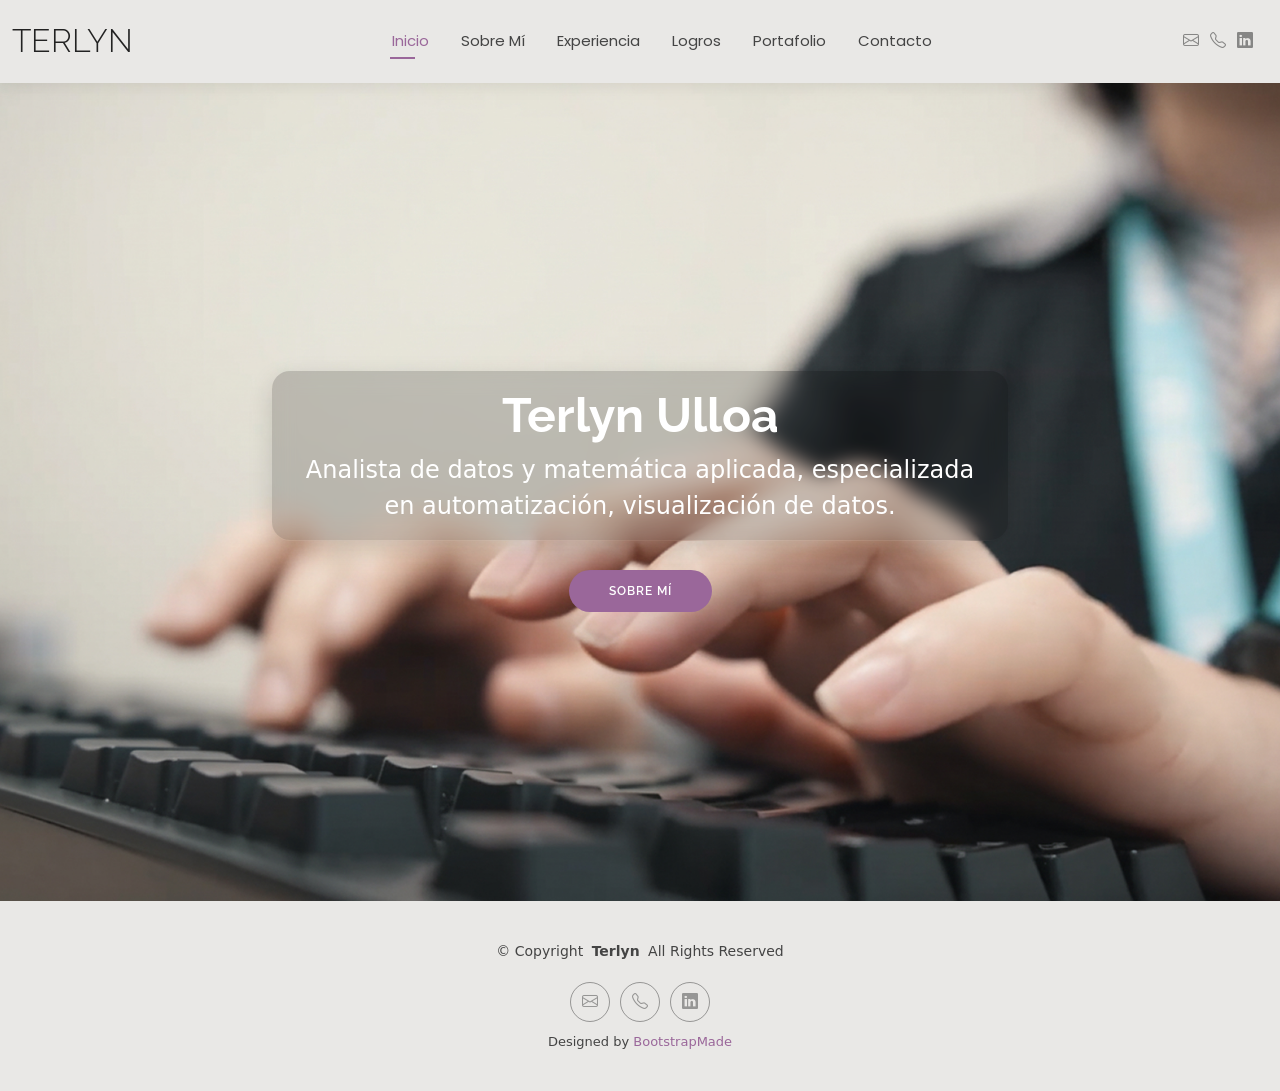
<file: index.html>
<!DOCTYPE html>
<html lang="en">

<head>
  <meta charset="utf-8">
  <meta content="width=device-width, initial-scale=1.0" name="viewport">
  <title>Inicio - Terlyn</title>
  <meta name="description" content="">
  <meta name="keywords" content="">

  <!-- Favicons -->
  <link href="assets/img/favicon.png" rel="icon">
  <link href="assets/img/apple-touch-icon.png" rel="apple-touch-icon">

  <!-- Fonts -->
  <link href="https://fonts.googleapis.com" rel="preconnect">
  <link href="https://fonts.gstatic.com" rel="preconnect" crossorigin>
  <link href="https://fonts.googleapis.com/css2?family=Roboto:ital,wght@0,100;0,300;0,400;0,500;0,700;0,900;1,100;1,300;1,400;1,500;1,700;1,900&family=Poppins:ital,wght@0,100;0,200;0,300;0,400;0,500;0,600;0,700;0,800;0,900;1,100;1,200;1,300;1,400;1,500;1,600;1,700;1,800;1,900&family=Raleway:ital,wght@0,100;0,200;0,300;0,400;0,500;0,600;0,700;0,800;0,900;1,100;1,200;1,300;1,400;1,500;1,600;1,700;1,800;1,900&display=swap" rel="stylesheet">

  <!-- Vendor CSS Files -->
  <link href="assets/vendor/bootstrap/css/bootstrap.min.css" rel="stylesheet">
  <link href="assets/vendor/bootstrap-icons/bootstrap-icons.css" rel="stylesheet">
  <link href="assets/vendor/aos/aos.css" rel="stylesheet">
  <link href="assets/vendor/swiper/swiper-bundle.min.css" rel="stylesheet">
  <link href="assets/vendor/glightbox/css/glightbox.min.css" rel="stylesheet">

  <!-- Main CSS File -->
  <link href="assets/css/main.css" rel="stylesheet">

  <!-- =======================================================
  * Template Name: Kelly
  * Template URL: https://bootstrapmade.com/kelly-free-bootstrap-cv-resume-html-template/
  * Updated: Aug 07 2024 with Bootstrap v5.3.3
  * Author: BootstrapMade.com
  * License: https://bootstrapmade.com/license/
  ======================================================== -->
</head>

<body class="index-page">

  <header id="header" class="header d-flex align-items-center light-background sticky-top">
    <div class="container-fluid position-relative d-flex align-items-center justify-content-between">

      <a href="index.html" class="logo d-flex align-items-center me-auto me-xl-0">
        <!-- Uncomment the line below if you also wish to use an image logo -->
        <!-- <img src="assets/img/logo.png" alt=""> -->
        <h1 class="sitename">Terlyn</h1>
      </a>

      <nav id="navmenu" class="navmenu">
        <ul>
          <li><a href="index.html" class="active">Inicio</a></li>
          <li><a href="about.html">Sobre Mí</a></li>
          <li><a href="resume.html">Experiencia</a></li>
          <li><a href="services.html">Logros</a></li>
          <li><a href="portfolio.html">Portafolio</a></li>
          <li><a href="contact.html">Contacto</a></li>
        </ul>
        <i class="mobile-nav-toggle d-xl-none bi bi-list"></i>
      </nav>

      <div class="header-social-links">
        <a href="mailto:galeanoterlyn@gmail.com" class="email" aria-label="Correo">
          <i class="bi bi-envelope"></i>
        </a>
        <a href="tel:+50497717219" class="phone" aria-label="Teléfono">
          <i class="bi bi-telephone"></i>
        </a>
        <a href="https://www.linkedin.com/in/terlyn-galeano/" target="_blank" class="linkedin" aria-label="LinkedIn">
          <i class="bi bi-linkedin"></i>
        </a>
      </div>

    </div>
  </header>

  <main class="main">

    <!-- Hero Section -->
    <section id="hero" class="hero section">

      <img src="assets/img/hero-bg.jpg" alt="" data-aos="fade-in">

      <div class="container text-center" data-aos="zoom-out" data-aos-delay="100">
        <div class="row justify-content-center">
          <div class="col-lg-8">
            <div class="hero-text-blur">
              <h2>Terlyn Ulloa</h2>
              <p>Analista de datos y matemática aplicada, especializada en automatización, visualización de datos.</p>
            </div>
            <a href="about.html" class="btn-get-started">Sobre Mí</a>
          </div>
        </div>
      </div>

    </section><!-- /Hero Section -->

  </main>

  <footer id="footer" class="footer light-background">

    <div class="container">
      <div class="copyright text-center ">
        <p>© <span>Copyright</span> <strong class="px-1 sitename">Terlyn</strong> <span>All Rights Reserved<br></span></p>
      </div>
      <div class="social-links d-flex justify-content-center">
        <a href="mailto:galeanoterlyn@gmail.com" class="email" aria-label="Correo">
          <i class="bi bi-envelope"></i>
        </a>
        <a href="tel:+50497717219" class="phone" aria-label="Teléfono">
          <i class="bi bi-telephone"></i>
        </a>
        <a href="https://www.linkedin.com/in/terlyn-galeano/" target="_blank" class="linkedin" aria-label="LinkedIn">
          <i class="bi bi-linkedin"></i>
        </a>
      </div>
      <div class="credits">
        <!-- All the links in the footer should remain intact. -->
        <!-- You can delete the links only if you've purchased the pro version. -->
        <!-- Licensing information: https://bootstrapmade.com/license/ -->
        <!-- Purchase the pro version with working PHP/AJAX contact form: [buy-url] -->
        Designed by <a href="https://bootstrapmade.com/">BootstrapMade</a>
      </div>
    </div>

  </footer>

  <!-- Scroll Top -->
  <a href="#" id="scroll-top" class="scroll-top d-flex align-items-center justify-content-center"><i class="bi bi-arrow-up-short"></i></a>

  <!-- Preloader -->
  <div id="preloader"></div>

  <!-- Vendor JS Files -->
  <script src="assets/vendor/bootstrap/js/bootstrap.bundle.min.js"></script>
  <script src="assets/vendor/php-email-form/validate.js"></script>
  <script src="assets/vendor/aos/aos.js"></script>
  <script src="assets/vendor/waypoints/noframework.waypoints.js"></script>
  <script src="assets/vendor/purecounter/purecounter_vanilla.js"></script>
  <script src="assets/vendor/swiper/swiper-bundle.min.js"></script>
  <script src="assets/vendor/glightbox/js/glightbox.min.js"></script>
  <script src="assets/vendor/imagesloaded/imagesloaded.pkgd.min.js"></script>
  <script src="assets/vendor/isotope-layout/isotope.pkgd.min.js"></script>

  <!-- Main JS File -->
  <script src="assets/js/main.js"></script>

</body>

</html>
</file>
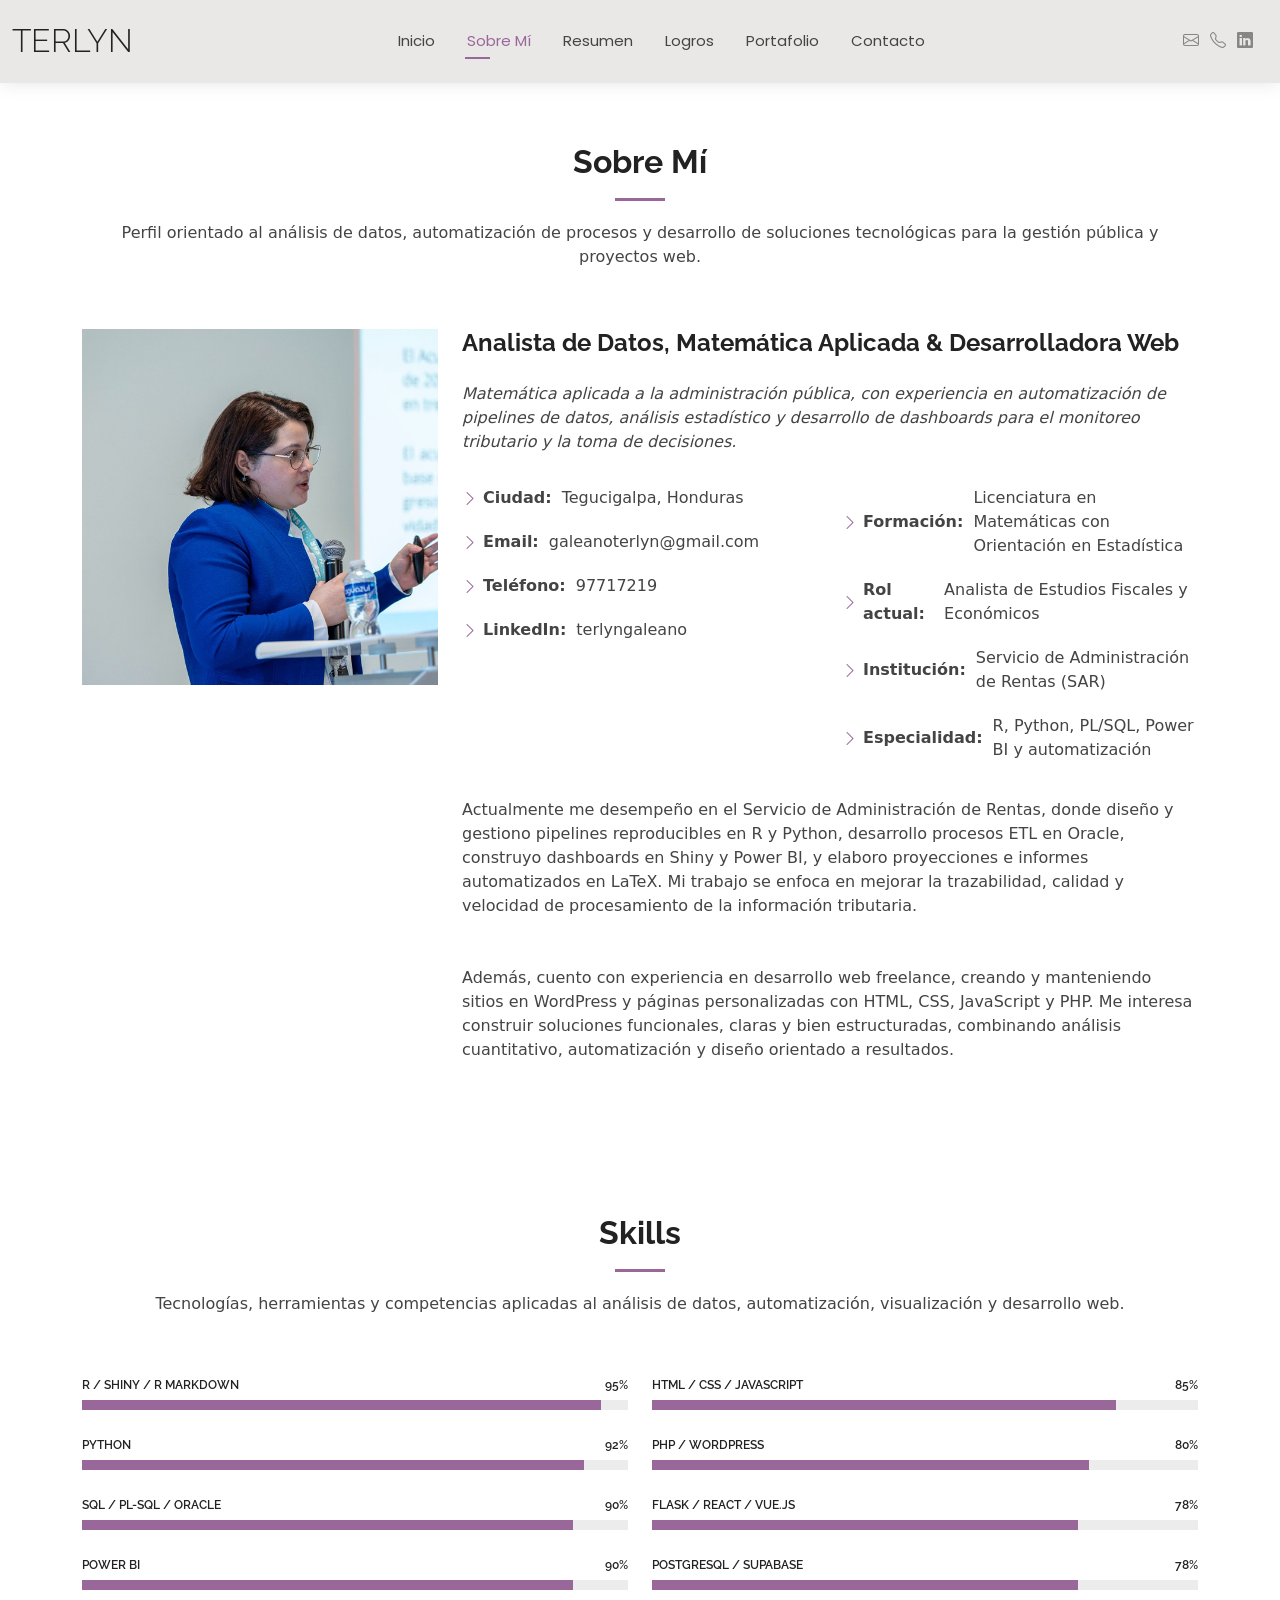
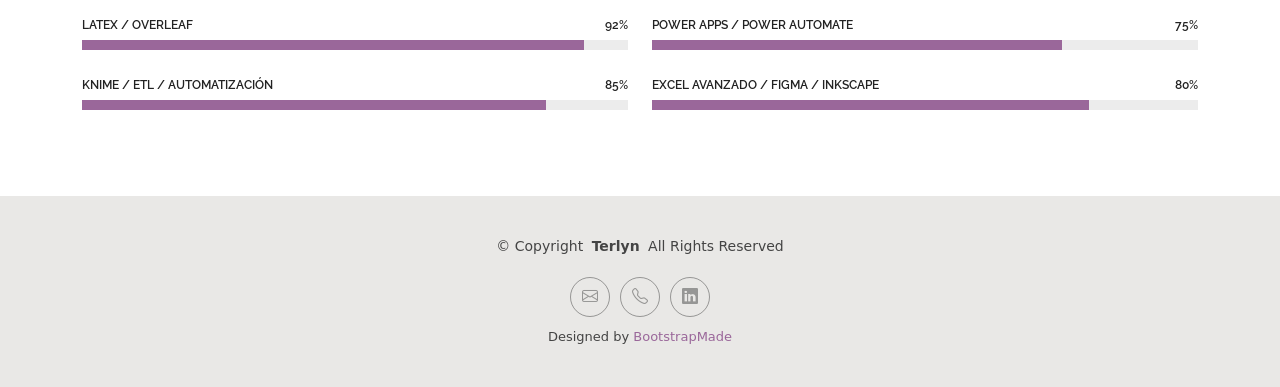
<file: about.html>
<!DOCTYPE html>
<html lang="en">

<head>
  <meta charset="utf-8">
  <meta content="width=device-width, initial-scale=1.0" name="viewport">
  <title>Sobre Mí - Terlyn Ulloa</title>
  <meta name="description" content="">
  <meta name="keywords" content="">

  <!-- Favicons -->
  <link href="assets/img/favicon.png" rel="icon">
  <link href="assets/img/apple-touch-icon.png" rel="apple-touch-icon">

  <!-- Fonts -->
  <link href="https://fonts.googleapis.com" rel="preconnect">
  <link href="https://fonts.gstatic.com" rel="preconnect" crossorigin>
  <link href="https://fonts.googleapis.com/css2?family=Roboto:ital,wght@0,100;0,300;0,400;0,500;0,700;0,900;1,100;1,300;1,400;1,500;1,700;1,900&family=Poppins:ital,wght@0,100;0,200;0,300;0,400;0,500;0,600;0,700;0,800;0,900;1,100;1,200;1,300;1,400;1,500;1,600;1,700;1,800;1,900&family=Raleway:ital,wght@0,100;0,200;0,300;0,400;0,500;0,600;0,700;0,800;0,900;1,100;1,200;1,300;1,400;1,500;1,600;1,700;1,800;1,900&display=swap" rel="stylesheet">

  <!-- Vendor CSS Files -->
  <link href="assets/vendor/bootstrap/css/bootstrap.min.css" rel="stylesheet">
  <link href="assets/vendor/bootstrap-icons/bootstrap-icons.css" rel="stylesheet">
  <link href="assets/vendor/aos/aos.css" rel="stylesheet">
  <link href="assets/vendor/swiper/swiper-bundle.min.css" rel="stylesheet">
  <link href="assets/vendor/glightbox/css/glightbox.min.css" rel="stylesheet">

  <!-- Main CSS File -->
  <link href="assets/css/main.css" rel="stylesheet">

  <!-- =======================================================
  * Template Name: Kelly
  * Template URL: https://bootstrapmade.com/kelly-free-bootstrap-cv-resume-html-template/
  * Updated: Aug 07 2024 with Bootstrap v5.3.3
  * Author: BootstrapMade.com
  * License: https://bootstrapmade.com/license/
  ======================================================== -->
</head>

<body class="about-page">

  <header id="header" class="header d-flex align-items-center light-background sticky-top">
    <div class="container-fluid position-relative d-flex align-items-center justify-content-between">

      <a href="index.html" class="logo d-flex align-items-center me-auto me-xl-0">
        <!-- Uncomment the line below if you also wish to use an image logo -->
        <!-- <img src="assets/img/logo.png" alt=""> -->
        <h1 class="sitename">Terlyn</h1>
      </a>

      <nav id="navmenu" class="navmenu">
        <ul>
          <li><a href="index.html">Inicio</a></li>
          <li><a href="about.html" class="active">Sobre Mí</a></li>
          <li><a href="resume.html">Resumen</a></li>
          <li><a href="services.html">Logros</a></li>
          <li><a href="portfolio.html">Portafolio</a></li>
          <li><a href="contact.html">Contacto</a></li>
        </ul>
        <i class="mobile-nav-toggle d-xl-none bi bi-list"></i>
      </nav>

      <div class="header-social-links">
        <a href="mailto:galeanoterlyn@gmail.com" class="email" aria-label="Correo">
          <i class="bi bi-envelope"></i>
        </a>
        <a href="tel:+50497717219" class="phone" aria-label="Teléfono">
          <i class="bi bi-telephone"></i>
        </a>
        <a href="https://www.linkedin.com/in/terlyn-galeano/" target="_blank" class="linkedin" aria-label="LinkedIn">
          <i class="bi bi-linkedin"></i>
        </a>
      </div>

    </div>
  </header>

  <main class="main">

    <!-- About Section -->
    <!-- About Section -->
    <section id="about" class="about section">

      <!-- Section Title -->
      <div class="container section-title" data-aos="fade-up">
        <h2>Sobre Mí</h2>
        <p>
          Perfil orientado al análisis de datos, automatización de procesos y desarrollo de soluciones tecnológicas para la gestión pública y proyectos web.
        </p>
      </div><!-- End Section Title -->

      <div class="container" data-aos="fade-up" data-aos-delay="100">

        <div class="row gy-4 justify-content-center">
          <div class="col-lg-4">
            <img src="assets/img/profile-img.jpg" class="img-fluid" alt="Foto de Terlyn Ulloa">
          </div>
          <div class="col-lg-8 content">
            <h2>Analista de Datos, Matemática Aplicada &amp; Desarrolladora Web</h2>
            <p class="fst-italic py-3">
              Matemática aplicada a la administración pública, con experiencia en automatización de pipelines de datos, análisis estadístico y desarrollo de dashboards para el monitoreo tributario y la toma de decisiones.
            </p>

            <div class="row">
              <div class="col-lg-6">
                <ul>
                  <li><i class="bi bi-chevron-right"></i> <strong>Ciudad:</strong> <span>Tegucigalpa, Honduras</span></li>
                  <li><i class="bi bi-chevron-right"></i> <strong>Email:</strong> <span>galeanoterlyn@gmail.com</span></li>
                  <li><i class="bi bi-chevron-right"></i> <strong>Teléfono:</strong> <span>97717219</span></li>
                  <li><i class="bi bi-chevron-right"></i> <strong>LinkedIn:</strong> <span>terlyngaleano</span></li>
                </ul>
              </div>
              <div class="col-lg-6">
                <ul>
                  <li><i class="bi bi-chevron-right"></i> <strong>Formación:</strong> <span>Licenciatura en Matemáticas con Orientación en Estadística</span></li>
                  <li><i class="bi bi-chevron-right"></i> <strong>Rol actual:</strong> <span>Analista de Estudios Fiscales y Económicos</span></li>
                  <li><i class="bi bi-chevron-right"></i> <strong>Institución:</strong> <span>Servicio de Administración de Rentas (SAR)</span></li>
                  <li><i class="bi bi-chevron-right"></i> <strong>Especialidad:</strong> <span>R, Python, PL/SQL, Power BI y automatización</span></li>
                </ul>
              </div>
            </div>

            <p class="py-3">
              Actualmente me desempeño en el Servicio de Administración de Rentas, donde diseño y gestiono pipelines reproducibles en R y Python, desarrollo procesos ETL en Oracle, construyo dashboards en Shiny y Power BI, y elaboro proyecciones e informes automatizados en LaTeX. Mi trabajo se enfoca en mejorar la trazabilidad, calidad y velocidad de procesamiento de la información tributaria.
            </p>

            <p class="py-3">
              Además, cuento con experiencia en desarrollo web freelance, creando y manteniendo sitios en WordPress y páginas personalizadas con HTML, CSS, JavaScript y PHP. Me interesa construir soluciones funcionales, claras y bien estructuradas, combinando análisis cuantitativo, automatización y diseño orientado a resultados.
            </p>
          </div>
        </div>

      </div>

    </section><!-- /About Section -->

    <!-- Skills Section -->
    <section id="skills" class="skills section">

      <!-- Section Title -->
      <div class="container section-title" data-aos="fade-up">
        <h2>Skills</h2>
        <p>
          Tecnologías, herramientas y competencias aplicadas al análisis de datos, automatización, visualización y desarrollo web.
        </p>
      </div><!-- End Section Title -->

      <div class="container" data-aos="fade-up" data-aos-delay="100">

        <div class="row skills-content skills-animation">

          <div class="col-lg-6">

            <div class="progress">
              <span class="skill"><span>R / Shiny / R Markdown</span> <i class="val">95%</i></span>
              <div class="progress-bar-wrap">
                <div class="progress-bar" role="progressbar" aria-valuenow="95" aria-valuemin="0" aria-valuemax="100"></div>
              </div>
            </div><!-- End Skills Item -->

            <div class="progress">
              <span class="skill"><span>Python</span> <i class="val">92%</i></span>
              <div class="progress-bar-wrap">
                <div class="progress-bar" role="progressbar" aria-valuenow="92" aria-valuemin="0" aria-valuemax="100"></div>
              </div>
            </div><!-- End Skills Item -->

            <div class="progress">
              <span class="skill"><span>SQL / PL-SQL / Oracle</span> <i class="val">90%</i></span>
              <div class="progress-bar-wrap">
                <div class="progress-bar" role="progressbar" aria-valuenow="90" aria-valuemin="0" aria-valuemax="100"></div>
              </div>
            </div><!-- End Skills Item -->

            <div class="progress">
              <span class="skill"><span>Power BI</span> <i class="val">90%</i></span>
              <div class="progress-bar-wrap">
                <div class="progress-bar" role="progressbar" aria-valuenow="90" aria-valuemin="0" aria-valuemax="100"></div>
              </div>
            </div><!-- End Skills Item -->

            <div class="progress">
              <span class="skill"><span>LaTeX / Overleaf</span> <i class="val">92%</i></span>
              <div class="progress-bar-wrap">
                <div class="progress-bar" role="progressbar" aria-valuenow="92" aria-valuemin="0" aria-valuemax="100"></div>
              </div>
            </div><!-- End Skills Item -->

            <div class="progress">
              <span class="skill"><span>KNIME / ETL / Automatización</span> <i class="val">85%</i></span>
              <div class="progress-bar-wrap">
                <div class="progress-bar" role="progressbar" aria-valuenow="85" aria-valuemin="0" aria-valuemax="100"></div>
              </div>
            </div><!-- End Skills Item -->

          </div>

          <div class="col-lg-6">

            <div class="progress">
              <span class="skill"><span>HTML / CSS / JavaScript</span> <i class="val">85%</i></span>
              <div class="progress-bar-wrap">
                <div class="progress-bar" role="progressbar" aria-valuenow="85" aria-valuemin="0" aria-valuemax="100"></div>
              </div>
            </div><!-- End Skills Item -->

            <div class="progress">
              <span class="skill"><span>PHP / WordPress</span> <i class="val">80%</i></span>
              <div class="progress-bar-wrap">
                <div class="progress-bar" role="progressbar" aria-valuenow="80" aria-valuemin="0" aria-valuemax="100"></div>
              </div>
            </div><!-- End Skills Item -->

            <div class="progress">
              <span class="skill"><span>Flask / React / Vue.js</span> <i class="val">78%</i></span>
              <div class="progress-bar-wrap">
                <div class="progress-bar" role="progressbar" aria-valuenow="78" aria-valuemin="0" aria-valuemax="100"></div>
              </div>
            </div><!-- End Skills Item -->

            <div class="progress">
              <span class="skill"><span>PostgreSQL / Supabase</span> <i class="val">78%</i></span>
              <div class="progress-bar-wrap">
                <div class="progress-bar" role="progressbar" aria-valuenow="78" aria-valuemin="0" aria-valuemax="100"></div>
              </div>
            </div><!-- End Skills Item -->

            <div class="progress">
              <span class="skill"><span>Power Apps / Power Automate</span> <i class="val">75%</i></span>
              <div class="progress-bar-wrap">
                <div class="progress-bar" role="progressbar" aria-valuenow="75" aria-valuemin="0" aria-valuemax="100"></div>
              </div>
            </div><!-- End Skills Item -->

            <div class="progress">
              <span class="skill"><span>Excel Avanzado / Figma / Inkscape</span> <i class="val">80%</i></span>
              <div class="progress-bar-wrap">
                <div class="progress-bar" role="progressbar" aria-valuenow="80" aria-valuemin="0" aria-valuemax="100"></div>
              </div>
            </div><!-- End Skills Item -->

          </div>

        </div>

      </div>

    </section><!-- /Skills Section -->

  </main>

  <footer id="footer" class="footer light-background">

    <div class="container">
      <div class="copyright text-center ">
        <p>© <span>Copyright</span> <strong class="px-1 sitename">Terlyn</strong> <span>All Rights Reserved<br></span></p>
      </div>
      <div class="social-links d-flex justify-content-center">
        <a href="mailto:galeanoterlyn@gmail.com" class="email" aria-label="Correo">
          <i class="bi bi-envelope"></i>
        </a>
        <a href="tel:+50497717219" class="phone" aria-label="Teléfono">
          <i class="bi bi-telephone"></i>
        </a>
        <a href="https://www.linkedin.com/in/terlyn-galeano/" target="_blank" class="linkedin" aria-label="LinkedIn">
          <i class="bi bi-linkedin"></i>
        </a>
      </div>
      <div class="credits">
        <!-- All the links in the footer should remain intact. -->
        <!-- You can delete the links only if you've purchased the pro version. -->
        <!-- Licensing information: https://bootstrapmade.com/license/ -->
        <!-- Purchase the pro version with working PHP/AJAX contact form: [buy-url] -->
        Designed by <a href="https://bootstrapmade.com/">BootstrapMade</a>
      </div>
    </div>

  </footer>

  <!-- Scroll Top -->
  <a href="#" id="scroll-top" class="scroll-top d-flex align-items-center justify-content-center"><i class="bi bi-arrow-up-short"></i></a>

  <!-- Preloader -->
  <div id="preloader"></div>

  <!-- Vendor JS Files -->
  <script src="assets/vendor/bootstrap/js/bootstrap.bundle.min.js"></script>
  <script src="assets/vendor/php-email-form/validate.js"></script>
  <script src="assets/vendor/aos/aos.js"></script>
  <script src="assets/vendor/waypoints/noframework.waypoints.js"></script>
  <script src="assets/vendor/purecounter/purecounter_vanilla.js"></script>
  <script src="assets/vendor/swiper/swiper-bundle.min.js"></script>
  <script src="assets/vendor/glightbox/js/glightbox.min.js"></script>
  <script src="assets/vendor/imagesloaded/imagesloaded.pkgd.min.js"></script>
  <script src="assets/vendor/isotope-layout/isotope.pkgd.min.js"></script>

  <!-- Main JS File -->
  <script src="assets/js/main.js"></script>

</body>

</html>
</file>
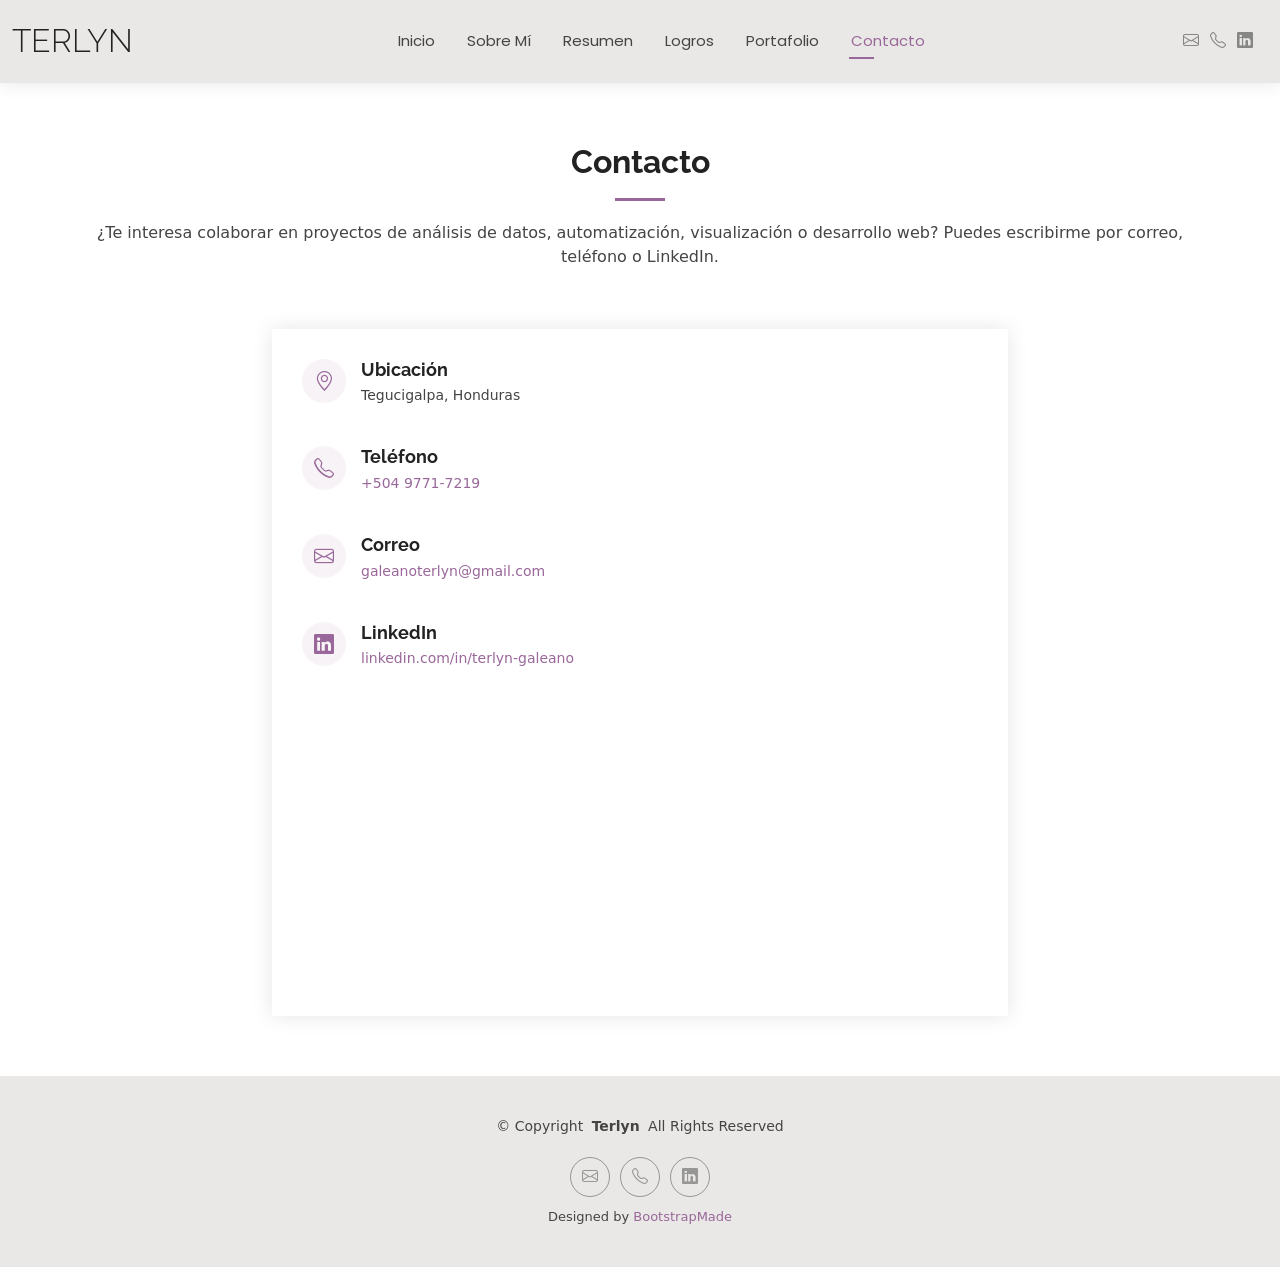
<file: contact.html>
<!DOCTYPE html>
<html lang="en">

<head>
  <meta charset="utf-8">
  <meta content="width=device-width, initial-scale=1.0" name="viewport">
  <title>Contacto - Terlyn Ulloa</title>
  <meta name="description" content="">
  <meta name="keywords" content="">

  <!-- Favicons -->
  <link href="assets/img/favicon.png" rel="icon">
  <link href="assets/img/apple-touch-icon.png" rel="apple-touch-icon">

  <!-- Fonts -->
  <link href="https://fonts.googleapis.com" rel="preconnect">
  <link href="https://fonts.gstatic.com" rel="preconnect" crossorigin>
  <link href="https://fonts.googleapis.com/css2?family=Roboto:ital,wght@0,100;0,300;0,400;0,500;0,700;0,900;1,100;1,300;1,400;1,500;1,700;1,900&family=Poppins:ital,wght@0,100;0,200;0,300;0,400;0,500;0,600;0,700;0,800;0,900;1,100;1,200;1,300;1,400;1,500;1,600;1,700;1,800;1,900&family=Raleway:ital,wght@0,100;0,200;0,300;0,400;0,500;0,600;0,700;0,800;0,900;1,100;1,200;1,300;1,400;1,500;1,600;1,700;1,800;1,900&display=swap" rel="stylesheet">

  <!-- Vendor CSS Files -->
  <link href="assets/vendor/bootstrap/css/bootstrap.min.css" rel="stylesheet">
  <link href="assets/vendor/bootstrap-icons/bootstrap-icons.css" rel="stylesheet">
  <link href="assets/vendor/aos/aos.css" rel="stylesheet">
  <link href="assets/vendor/swiper/swiper-bundle.min.css" rel="stylesheet">
  <link href="assets/vendor/glightbox/css/glightbox.min.css" rel="stylesheet">

  <!-- Main CSS File -->
  <link href="assets/css/main.css" rel="stylesheet">

  <!-- =======================================================
  * Template Name: Kelly
  * Template URL: https://bootstrapmade.com/kelly-free-bootstrap-cv-resume-html-template/
  * Updated: Aug 07 2024 with Bootstrap v5.3.3
  * Author: BootstrapMade.com
  * License: https://bootstrapmade.com/license/
  ======================================================== -->
</head>

<body class="contact-page">

  <header id="header" class="header d-flex align-items-center light-background sticky-top">
    <div class="container-fluid position-relative d-flex align-items-center justify-content-between">

      <a href="index.html" class="logo d-flex align-items-center me-auto me-xl-0">
        <!-- Uncomment the line below if you also wish to use an image logo -->
        <!-- <img src="assets/img/logo.png" alt=""> -->
        <h1 class="sitename">Terlyn</h1>
      </a>

      <nav id="navmenu" class="navmenu">
        <ul>
          <li><a href="index.html">Inicio</a></li>
          <li><a href="about.html">Sobre Mí</a></li>
          <li><a href="resume.html">Resumen</a></li>
          <li><a href="services.html">Logros</a></li>
          <li><a href="portfolio.html">Portafolio</a></li>
          <li><a href="contact.html" class="active">Contacto</a></li>
        </ul>
        <i class="mobile-nav-toggle d-xl-none bi bi-list"></i>
      </nav>

      <div class="header-social-links">
        <a href="mailto:galeanoterlyn@gmail.com" class="email" aria-label="Correo">
          <i class="bi bi-envelope"></i>
        </a>
        <a href="tel:+50497717219" class="phone" aria-label="Teléfono">
          <i class="bi bi-telephone"></i>
        </a>
        <a href="https://www.linkedin.com/in/terlyn-galeano/" target="_blank" class="linkedin" aria-label="LinkedIn">
          <i class="bi bi-linkedin"></i>
        </a>
      </div>

    </div>
  </header>

  <main class="main">

    <!-- Contact Section -->
    <section id="contact" class="contact section">

      <!-- Section Title -->
      <div class="container section-title" data-aos="fade-up">
        <h2>Contacto</h2>
        <p>
          ¿Te interesa colaborar en proyectos de análisis de datos, automatización, visualización o desarrollo web?
          Puedes escribirme por correo, teléfono o LinkedIn.
        </p>
      </div><!-- End Section Title -->

      <div class="container" data-aos="fade-up" data-aos-delay="100">

        <div class="row gy-4 justify-content-center">

          <div class="col-lg-8">

            <div class="info-wrap">
              <div class="info-item d-flex" data-aos="fade-up" data-aos-delay="200">
                <i class="bi bi-geo-alt flex-shrink-0"></i>
                <div>
                  <h3>Ubicación</h3>
                  <p>Tegucigalpa, Honduras</p>
                </div>
              </div><!-- End Info Item -->

              <div class="info-item d-flex" data-aos="fade-up" data-aos-delay="300">
                <i class="bi bi-telephone flex-shrink-0"></i>
                <div>
                  <h3>Teléfono</h3>
                  <p><a href="tel:+50497717219">+504 9771-7219</a></p>
                </div>
              </div><!-- End Info Item -->

              <div class="info-item d-flex" data-aos="fade-up" data-aos-delay="400">
                <i class="bi bi-envelope flex-shrink-0"></i>
                <div>
                  <h3>Correo</h3>
                  <p><a href="mailto:galeanoterlyn@gmail.com">galeanoterlyn@gmail.com</a></p>
                </div>
              </div><!-- End Info Item -->

              <div class="info-item d-flex" data-aos="fade-up" data-aos-delay="500">
                <i class="bi bi-linkedin flex-shrink-0"></i>
                <div>
                  <h3>LinkedIn</h3>
                  <p>
                    <a href="https://www.linkedin.com/in/terlyn-galeano/" target="_blank">
                      linkedin.com/in/terlyn-galeano
                    </a>
                  </p>
                </div>
              </div><!-- End Info Item -->

              <iframe
                src="https://www.google.com/maps?q=Tegucigalpa,Honduras&output=embed"
                frameborder="0"
                style="border:0; width: 100%; height: 270px;"
                allowfullscreen=""
                loading="lazy"
                referrerpolicy="no-referrer-when-downgrade">
              </iframe>
            </div>
          </div>

        </div>

      </div>

    </section><!-- /Contact Section -->

  </main>

  <footer id="footer" class="footer light-background">

    <div class="container">
      <div class="copyright text-center ">
        <p>© <span>Copyright</span> <strong class="px-1 sitename">Terlyn</strong> <span>All Rights Reserved<br></span></p>
      </div>
      <div class="social-links d-flex justify-content-center">
        <a href="mailto:galeanoterlyn@gmail.com" class="email" aria-label="Correo">
          <i class="bi bi-envelope"></i>
        </a>
        <a href="tel:+50497717219" class="phone" aria-label="Teléfono">
          <i class="bi bi-telephone"></i>
        </a>
        <a href="https://www.linkedin.com/in/terlyn-galeano/" target="_blank" class="linkedin" aria-label="LinkedIn">
          <i class="bi bi-linkedin"></i>
        </a>
      </div>
      <div class="credits">
        <!-- All the links in the footer should remain intact. -->
        <!-- You can delete the links only if you've purchased the pro version. -->
        <!-- Licensing information: https://bootstrapmade.com/license/ -->
        <!-- Purchase the pro version with working PHP/AJAX contact form: [buy-url] -->
        Designed by <a href="https://bootstrapmade.com/">BootstrapMade</a>
      </div>
    </div>

  </footer>

  <!-- Scroll Top -->
  <a href="#" id="scroll-top" class="scroll-top d-flex align-items-center justify-content-center"><i class="bi bi-arrow-up-short"></i></a>

  <!-- Preloader -->
  <div id="preloader"></div>

  <!-- Vendor JS Files -->
  <script src="assets/vendor/bootstrap/js/bootstrap.bundle.min.js"></script>
  <script src="assets/vendor/php-email-form/validate.js"></script>
  <script src="assets/vendor/aos/aos.js"></script>
  <script src="assets/vendor/waypoints/noframework.waypoints.js"></script>
  <script src="assets/vendor/purecounter/purecounter_vanilla.js"></script>
  <script src="assets/vendor/swiper/swiper-bundle.min.js"></script>
  <script src="assets/vendor/glightbox/js/glightbox.min.js"></script>
  <script src="assets/vendor/imagesloaded/imagesloaded.pkgd.min.js"></script>
  <script src="assets/vendor/isotope-layout/isotope.pkgd.min.js"></script>

  <!-- Main JS File -->
  <script src="assets/js/main.js"></script>

</body>

</html>
</file>
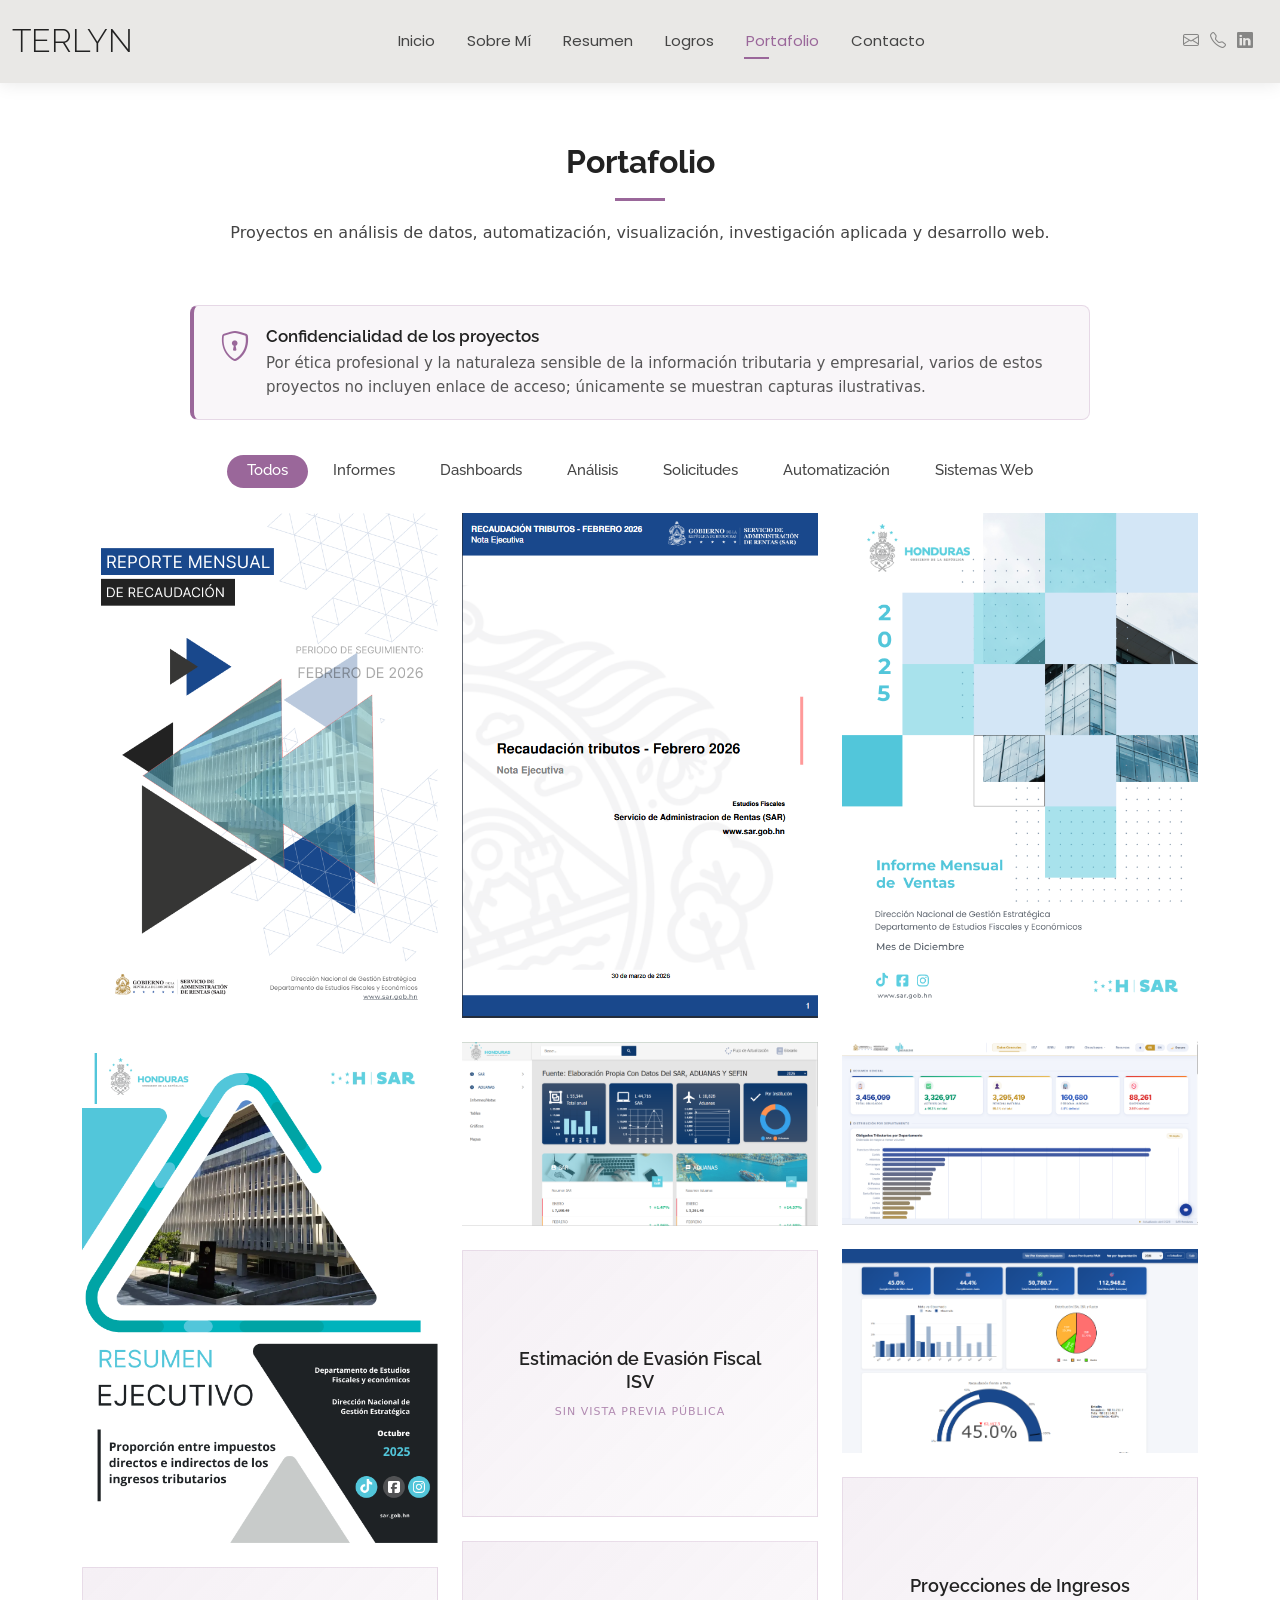
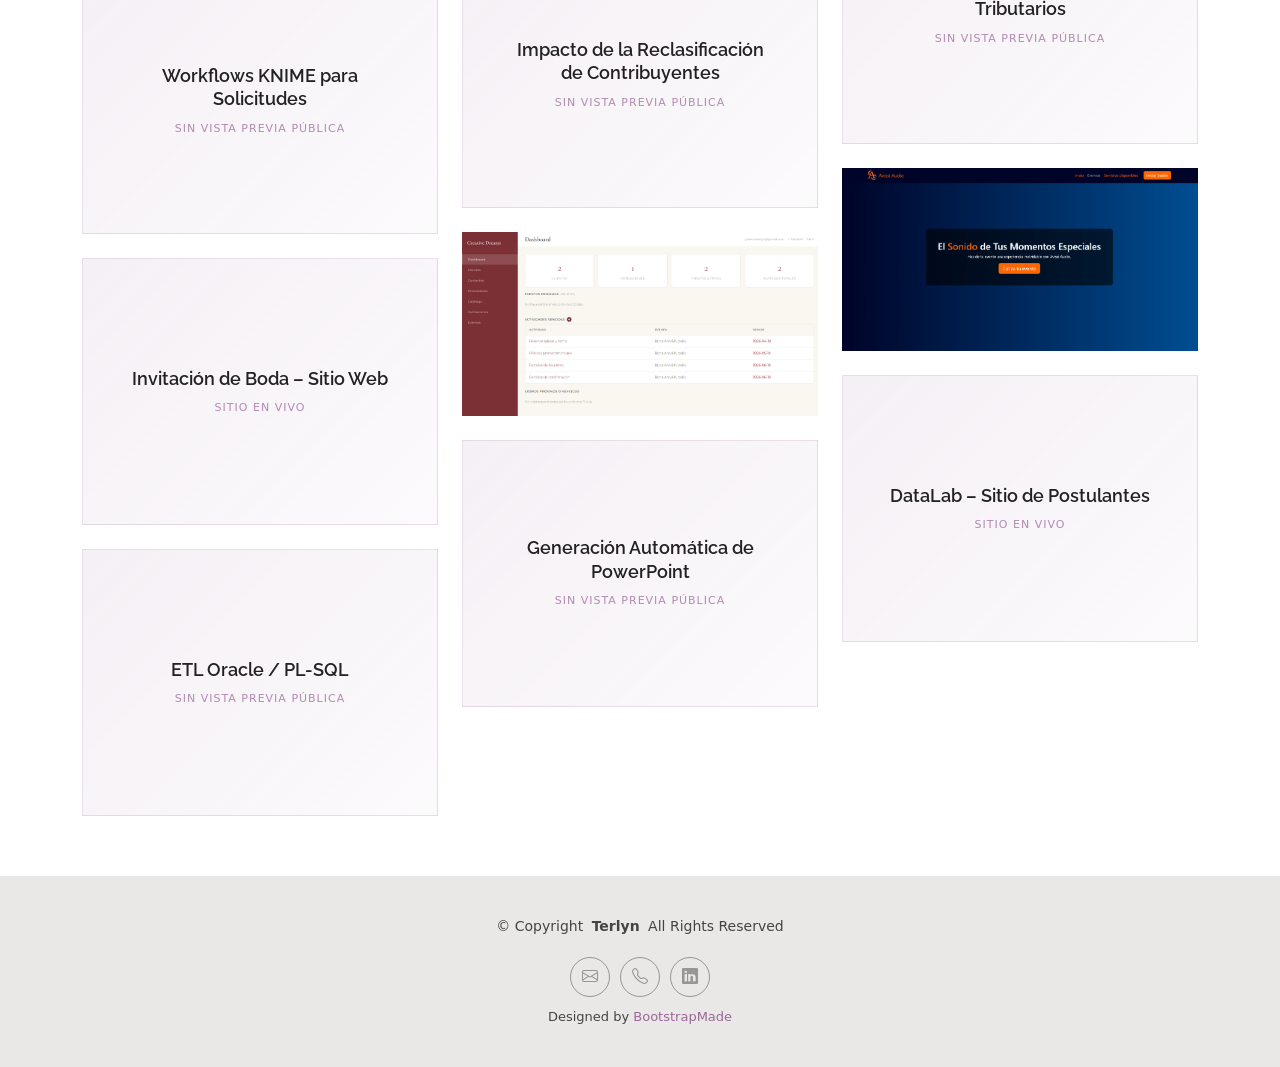
<file: portfolio.html>
<!DOCTYPE html>
<html lang="en">

<head>
  <meta charset="utf-8">
  <meta content="width=device-width, initial-scale=1.0" name="viewport">
  <title>Portafolio - Terlyn Ulloa</title>
  <meta name="description" content="">
  <meta name="keywords" content="">

  <!-- Favicons -->
  <link href="assets/img/favicon.png" rel="icon">
  <link href="assets/img/apple-touch-icon.png" rel="apple-touch-icon">

  <!-- Fonts -->
  <link href="https://fonts.googleapis.com" rel="preconnect">
  <link href="https://fonts.gstatic.com" rel="preconnect" crossorigin>
  <link href="https://fonts.googleapis.com/css2?family=Roboto:ital,wght@0,100;0,300;0,400;0,500;0,700;0,900;1,100;1,300;1,400;1,500;1,700;1,900&family=Poppins:ital,wght@0,100;0,200;0,300;0,400;0,500;0,600;0,700;0,800;0,900;1,100;1,200;1,300;1,400;1,500;1,600;1,700;1,800;1,900&family=Raleway:ital,wght@0,100;0,200;0,300;0,400;0,500;0,600;0,700;0,800;0,900;1,100;1,200;1,300;1,400;1,500;1,600;1,700;1,800;1,900&display=swap" rel="stylesheet">

  <!-- Vendor CSS Files -->
  <link href="assets/vendor/bootstrap/css/bootstrap.min.css" rel="stylesheet">
  <link href="assets/vendor/bootstrap-icons/bootstrap-icons.css" rel="stylesheet">
  <link href="assets/vendor/aos/aos.css" rel="stylesheet">
  <link href="assets/vendor/swiper/swiper-bundle.min.css" rel="stylesheet">
  <link href="assets/vendor/glightbox/css/glightbox.min.css" rel="stylesheet">

  <!-- Main CSS File -->
  <link href="assets/css/main.css" rel="stylesheet">

  <!-- =======================================================
  * Template Name: Kelly
  * Template URL: https://bootstrapmade.com/kelly-free-bootstrap-cv-resume-html-template/
  * Updated: Aug 07 2024 with Bootstrap v5.3.3
  * Author: BootstrapMade.com
  * License: https://bootstrapmade.com/license/
  ======================================================== -->
</head>

<body class="portfolio-page">

  <header id="header" class="header d-flex align-items-center light-background sticky-top">
    <div class="container-fluid position-relative d-flex align-items-center justify-content-between">

      <a href="index.html" class="logo d-flex align-items-center me-auto me-xl-0">
        <!-- Uncomment the line below if you also wish to use an image logo -->
        <!-- <img src="assets/img/logo.png" alt=""> -->
        <h1 class="sitename">Terlyn</h1>
      </a>

      <nav id="navmenu" class="navmenu">
        <ul>
          <li><a href="index.html">Inicio</a></li>
          <li><a href="about.html">Sobre Mí</a></li>
          <li><a href="resume.html">Resumen</a></li>
          <li><a href="services.html">Logros</a></li>
          <li><a href="portfolio.html" class="active">Portafolio</a></li>
          <li><a href="contact.html">Contacto</a></li>
        </ul>
        <i class="mobile-nav-toggle d-xl-none bi bi-list"></i>
      </nav>

      <div class="header-social-links">
        <a href="mailto:galeanoterlyn@gmail.com" class="email" aria-label="Correo">
          <i class="bi bi-envelope"></i>
        </a>
        <a href="tel:+50497717219" class="phone" aria-label="Teléfono">
          <i class="bi bi-telephone"></i>
        </a>
        <a href="https://www.linkedin.com/in/terlyn-galeano/" target="_blank" class="linkedin" aria-label="LinkedIn">
          <i class="bi bi-linkedin"></i>
        </a>
      </div>

    </div>
  </header>

  <main class="main">


  <!-- Portfolio Section -->
  <section id="portfolio" class="portfolio section">

    <!-- Section Title -->
    <div class="container section-title" data-aos="fade-up">
      <h2>Portafolio</h2>
      <p>
        Proyectos en análisis de datos, automatización, visualización, investigación aplicada y desarrollo web.
      </p>
    </div><!-- End Section Title -->

    <div class="container">

      <div class="portfolio-notice" data-aos="fade-up" data-aos-delay="120">
        <i class="bi bi-shield-lock"></i>
        <div>
          <h4>Confidencialidad de los proyectos</h4>
          <p>Por ética profesional y la naturaleza sensible de la información tributaria y empresarial, varios de estos proyectos no incluyen enlace de acceso; únicamente se muestran capturas ilustrativas.</p>
        </div>
      </div><!-- End Confidentiality Notice -->

      <div class="isotope-layout" data-default-filter="*" data-layout="masonry" data-sort="original-order">

        <ul class="portfolio-filters isotope-filters" data-aos="fade-up" data-aos-delay="100">
          <li data-filter="*" class="filter-active">Todos</li>
          <li data-filter=".filter-report">Informes</li>
          <li data-filter=".filter-dashboard">Dashboards</li>
          <li data-filter=".filter-analysis">Análisis</li>
          <li data-filter=".filter-request">Solicitudes</li>
          <li data-filter=".filter-automation">Automatización</li>
          <li data-filter=".filter-web">Sistemas Web</li>
        </ul><!-- End Portfolio Filters -->

        <div class="row gy-4 isotope-container" data-aos="fade-up" data-aos-delay="200">

          <!-- ===== INFORMES ===== -->
          <div class="col-lg-4 col-md-6 portfolio-item isotope-item filter-report">
            <img src="assets/img/portafolio/Informes%20y%20notas/recaudación.png" class="img-fluid" alt="Informe Mensual de Recaudación">
            <div class="portfolio-info">
              <h4>Informe Mensual de Recaudación</h4>
              <p>Pipeline en Python (orientado a objetos: loader, processor y plotter) que lee desde Google Sheets los datos de SAR y Aduanas preparados en KNIME, calcula variaciones interanuales (mensuales y acumuladas) y los desglosa por impuesto, tipo y tamaño de contribuyente, departamento, municipio y actividad económica. Produce gráficos en matplotlib y mapas SVG, y arma el informe final en LaTeX con plantillas Jinja2 compiladas con latexmk.</p>
              <a href="assets/img/portafolio/Informes%20y%20notas/recaudación.png" title="Informe Mensual de Recaudación" data-gallery="portfolio-gallery-recaudacion-informe" class="glightbox preview-link"><i class="bi bi-zoom-in"></i></a>
              <a href="portfolio-details.html?id=informe-recaudacion" title="Más detalles" class="details-link"><i class="bi bi-link-45deg"></i></a>
            </div>
          </div><!-- End Portfolio Item -->

          <div class="col-lg-4 col-md-6 portfolio-item isotope-item filter-report">
            <img src="assets/img/portafolio/Informes%20y%20notas/Nota%20ejecutiva.png" class="img-fluid" alt="Nota Ejecutiva de Recaudación">
            <div class="portfolio-info">
              <h4>Nota Ejecutiva de Recaudación</h4>
              <p>Generador en Python que lee la recaudación desde Google Sheets y plantillas .xlsb, procesa el IPC del BCH y la recaudación anual y mensual, y produce la nota ejecutiva en LaTeX (con una versión paralela en R/Shiny).</p>
              <a href="assets/img/portafolio/Informes%20y%20notas/Nota%20ejecutiva.png" title="Nota Ejecutiva de Recaudación" data-gallery="portfolio-gallery-nota" class="glightbox preview-link"><i class="bi bi-zoom-in"></i></a>
              <a href="portfolio-details.html?id=nota-ejecutiva" title="Más detalles" class="details-link"><i class="bi bi-link-45deg"></i></a>
            </div>
          </div><!-- End Portfolio Item -->

          <div class="col-lg-4 col-md-6 portfolio-item isotope-item filter-report">
            <img src="assets/img/portafolio/Informes%20y%20notas/ventas.png" class="img-fluid" alt="Informe de Ventas Tributarias">
            <div class="portfolio-info">
              <h4>Informe de Ventas Tributarias</h4>
              <p>Reportería automatizada de ventas gravadas vs. ingresos: extracción con KNIME, procesamiento en Python con ajuste por IPC y generación del informe final en LaTeX a partir de una plantilla.</p>
              <a href="assets/img/portafolio/Informes%20y%20notas/ventas.png" title="Informe de Ventas Tributarias" data-gallery="portfolio-gallery-ventas" class="glightbox preview-link"><i class="bi bi-zoom-in"></i></a>
              <a href="portfolio-details.html?id=informe-ventas" title="Más detalles" class="details-link"><i class="bi bi-link-45deg"></i></a>
            </div>
          </div><!-- End Portfolio Item -->

          <div class="col-lg-4 col-md-6 portfolio-item isotope-item filter-report">
            <img src="assets/img/portafolio/Informes%20y%20notas/directos_e_indirectos.png" class="img-fluid" alt="Resumen Ejecutivo: Impuestos Directos e Indirectos">
            <div class="portfolio-info">
              <h4>Resumen Ejecutivo: Directos e Indirectos</h4>
              <p>Resumen ejecutivo mensual sobre la proporción entre impuestos directos e indirectos de los tributos internos, elaborado a partir de la base de recaudación y publicado con la plantilla institucional del SAR.</p>
              <a href="assets/img/portafolio/Informes%20y%20notas/directos_e_indirectos.png" title="Resumen Ejecutivo: Directos e Indirectos" data-gallery="portfolio-gallery-resumen" class="glightbox preview-link"><i class="bi bi-zoom-in"></i></a>
              <a href="portfolio-details.html?id=resumen-ejecutivo" title="Más detalles" class="details-link"><i class="bi bi-link-45deg"></i></a>
            </div>
            <a href="assets/img/portafolio/Informes%20y%20notas/Resumen%20ejec.png" data-gallery="portfolio-gallery-resumen" class="glightbox d-none" aria-hidden="true" tabindex="-1"></a>
          </div><!-- End Portfolio Item -->

          <!-- ===== DASHBOARDS ===== -->
          <div class="col-lg-4 col-md-6 portfolio-item isotope-item filter-dashboard">
            <img src="assets/img/portafolio/Dashboard/datalab/inicio.png" class="img-fluid" alt="Dashboard DataLab SAR">
            <div class="portfolio-info">
              <h4>Dashboard DataLab SAR</h4>
              <p>Aplicación R Shiny alimentada por un pipeline que conecta a Oracle, ejecuta consultas SQL y aplica control de calidad y transformaciones en R. Visualiza obligados tributarios, ISR de personas jurídicas y naturales y ventas, con figuras en Python y un asistente integrado (DataLab Bot).</p>
              <a href="assets/img/portafolio/Dashboard/datalab/inicio.png" title="Dashboard DataLab SAR" data-gallery="portfolio-gallery-datalab" class="glightbox preview-link"><i class="bi bi-zoom-in"></i></a>
              <a href="portfolio-details.html?id=dashboard-datalab" title="Más detalles" class="details-link"><i class="bi bi-link-45deg"></i></a>
            </div>
            <a href="assets/img/portafolio/Dashboard/datalab/2.png" data-gallery="portfolio-gallery-datalab" class="glightbox d-none" aria-hidden="true" tabindex="-1"></a>
          </div><!-- End Portfolio Item -->

          <div class="col-lg-4 col-md-6 portfolio-item isotope-item filter-dashboard">
            <img src="assets/img/portafolio/Dashboard/SAR_ADUANAS/1.png" class="img-fluid" alt="Dashboard SAR-Aduanas">
            <div class="portfolio-info">
              <h4>Dashboard SAR-Aduanas</h4>
              <p>Dashboard Shiny modular (módulos de KPIs, filtros, gráficos, tablas y glosario) que consolida e integra datos del SAR, Aduanas y SEFIN, con detalle por impuesto, domicilio fiscal y variaciones interanuales.</p>
              <a href="assets/img/portafolio/Dashboard/SAR_ADUANAS/1.png" title="Dashboard SAR-Aduanas" data-gallery="portfolio-gallery-aduanas" class="glightbox preview-link"><i class="bi bi-zoom-in"></i></a>
              <a href="portfolio-details.html?id=dashboard-aduanas" title="Más detalles" class="details-link"><i class="bi bi-link-45deg"></i></a>
            </div>
          </div><!-- End Portfolio Item -->

          <div class="col-lg-4 col-md-6 portfolio-item isotope-item filter-dashboard">
            <img src="assets/img/portafolio/Dashboard/recaudación/1.png" class="img-fluid" alt="Dashboard de Recaudación">
            <div class="portfolio-info">
              <h4>Dashboard de Recaudación</h4>
              <p>Tablero Shiny modular con autenticación de usuarios que procesa y segmenta la recaudación, mostrando el cumplimiento frente a la meta anual, la distribución por impuesto y un mapa interactivo por departamento.</p>
              <a href="assets/img/portafolio/Dashboard/recaudación/1.png" title="Dashboard de Recaudación" data-gallery="portfolio-gallery-recaudacion-dash" class="glightbox preview-link"><i class="bi bi-zoom-in"></i></a>
              <a href="portfolio-details.html?id=dashboard-recaudacion" title="Más detalles" class="details-link"><i class="bi bi-link-45deg"></i></a>
            </div>
            <a href="assets/img/portafolio/Dashboard/recaudación/3.png" data-gallery="portfolio-gallery-recaudacion-dash" class="glightbox d-none" aria-hidden="true" tabindex="-1"></a>
          </div><!-- End Portfolio Item -->

          <!-- ===== ANÁLISIS (sin imagen aún) ===== -->
          <div class="col-lg-4 col-md-6 portfolio-item isotope-item filter-analysis">
            <div class="portfolio-placeholder">
              <span class="placeholder-title">Estimación de Evasión Fiscal ISV</span>
              <span class="placeholder-tag">Sin vista previa pública</span>
            </div>
            <div class="portfolio-info">
              <h4>Estimación de Evasión Fiscal ISV</h4>
              <p>Estimación del gap de cumplimiento del ISV con la metodología RA-GAP del BID: preparación de microdatos de declaraciones y pagos del ISV en Stata y matrices oferta-utilización para comparar la recaudación potencial con la observada (2018–2022).</p>
              <a href="portfolio-details.html?id=evasion-fiscal" title="Más detalles" class="details-link"><i class="bi bi-link-45deg"></i></a>
            </div>
          </div><!-- End Portfolio Item -->

          <div class="col-lg-4 col-md-6 portfolio-item isotope-item filter-analysis">
            <div class="portfolio-placeholder">
              <span class="placeholder-title">Proyecciones de Ingresos Tributarios</span>
              <span class="placeholder-tag">Sin vista previa pública</span>
            </div>
            <div class="portfolio-info">
              <h4>Proyecciones de Ingresos Tributarios</h4>
              <p>Modelos de pronóstico de ingresos tributarios por categoría impositiva en R/R Markdown, con distribución mensual, reporte reproducible en HTML y actualización periódica del seguimiento.</p>
              <a href="portfolio-details.html?id=proyecciones" title="Más detalles" class="details-link"><i class="bi bi-link-45deg"></i></a>
            </div>
          </div><!-- End Portfolio Item -->

          <div class="col-lg-4 col-md-6 portfolio-item isotope-item filter-analysis">
            <div class="portfolio-placeholder">
              <span class="placeholder-title">Impacto de la Reclasificación de Contribuyentes</span>
              <span class="placeholder-tag">Sin vista previa pública</span>
            </div>
            <div class="portfolio-info">
              <h4>Impacto de la Reclasificación de Contribuyentes</h4>
              <p>Estudio de inferencia causal en R sobre el efecto de la reclasificación de contribuyentes en la recaudación, mediante diferencias en diferencias (DiD), matrices de transición y series de tiempo, documentado en un paper en LaTeX.</p>
              <a href="portfolio-details.html?id=reclasificacion" title="Más detalles" class="details-link"><i class="bi bi-link-45deg"></i></a>
            </div>
          </div><!-- End Portfolio Item -->

          <!-- ===== SOLICITUDES (sin imagen aún) ===== -->
          <div class="col-lg-4 col-md-6 portfolio-item isotope-item filter-request">
            <div class="portfolio-placeholder">
              <span class="placeholder-title">Workflows KNIME para Solicitudes</span>
              <span class="placeholder-tag">Sin vista previa pública</span>
            </div>
            <div class="portfolio-info">
              <h4>Workflows KNIME para Solicitudes</h4>
              <p>Workflows en KNIME para atender solicitudes de datos (IHSS, Aduanas y otras instituciones), con anonimización de microdatos en Python y R y entrega controlada de la información.</p>
              <a href="portfolio-details.html?id=workflows-knime" title="Más detalles" class="details-link"><i class="bi bi-link-45deg"></i></a>
            </div>
          </div><!-- End Portfolio Item -->

          <!-- ===== SISTEMAS WEB ===== -->
          <div class="col-lg-4 col-md-6 portfolio-item isotope-item filter-web">
            <img src="assets/img/portafolio/Sistemas/Avissi/1.png" class="img-fluid" alt="Avvisi Audio – Sistema Web">
            <div class="portfolio-info">
              <h4>Avvisi Audio – Sistema Web</h4>
              <p>Sistema web en Flask con backend en Supabase (PostgreSQL) para gestionar clientes, catálogo (equipos, consumibles, servicios y paquetes), eventos, cotizaciones y reservas con control de disponibilidad; genera las cotizaciones en PDF mediante plantillas LaTeX.</p>
              <a href="assets/img/portafolio/Sistemas/Avissi/1.png" title="Avvisi Audio – Sistema Web" data-gallery="portfolio-gallery-avissi" class="glightbox preview-link"><i class="bi bi-zoom-in"></i></a>
              <a href="portfolio-details.html?id=avvisi-audio" title="Más detalles" class="details-link"><i class="bi bi-link-45deg"></i></a>
            </div>
            <a href="assets/img/portafolio/Sistemas/Avissi/2.png" data-gallery="portfolio-gallery-avissi" class="glightbox d-none" aria-hidden="true" tabindex="-1"></a>
            <a href="assets/img/portafolio/Sistemas/Avissi/3.png" data-gallery="portfolio-gallery-avissi" class="glightbox d-none" aria-hidden="true" tabindex="-1"></a>
          </div><!-- End Portfolio Item -->

          <div class="col-lg-4 col-md-6 portfolio-item isotope-item filter-web">
            <img src="assets/img/portafolio/Sistemas/creative%20dreams/2.png" class="img-fluid" alt="Creative Dreams – Sistema Web">
            <div class="portfolio-info">
              <h4>Creative Dreams – Sistema Web</h4>
              <p>Sistema web en Flask con Supabase para planificación de eventos: panel interno (eventos, clientes, proveedores, catálogo, cotizaciones y pagos), portal del cliente con documentos e itinerario, y página pública por evento con galería, cuenta regresiva, mesa de regalos y RSVP.</p>
              <a href="assets/img/portafolio/Sistemas/creative%20dreams/2.png" title="Creative Dreams – Sistema Web" data-gallery="portfolio-gallery-creative" class="glightbox preview-link"><i class="bi bi-zoom-in"></i></a>
              <a href="portfolio-details.html?id=creative-dreams" title="Más detalles" class="details-link"><i class="bi bi-link-45deg"></i></a>
            </div>
            <a href="assets/img/portafolio/Sistemas/creative%20dreams/1.png" data-gallery="portfolio-gallery-creative" class="glightbox d-none" aria-hidden="true" tabindex="-1"></a>
          </div><!-- End Portfolio Item -->

          <div class="col-lg-4 col-md-6 portfolio-item isotope-item filter-web">
            <div class="portfolio-placeholder">
              <span class="placeholder-title">Invitación de Boda – Sitio Web</span>
              <span class="placeholder-tag">Sitio en vivo</span>
            </div>
            <div class="portfolio-info">
              <h4>Invitación de Boda – Sitio Web</h4>
              <p>Sitio web de una página para una invitación de boda digital: portada con save the date, canción de la pareja, cuenta regresiva, calendario e itinerario, ubicación de la ceremonia con mapa y confirmación de asistencia (RSVP) por formulario y WhatsApp. Publicado en GitHub Pages.</p>
              <a href="https://adagaleano.github.io/Boda/" target="_blank" rel="noopener" title="Ver sitio en vivo" class="preview-link"><i class="bi bi-box-arrow-up-right"></i></a>
              <a href="portfolio-details.html?id=invitacion-boda" title="Más detalles" class="details-link"><i class="bi bi-link-45deg"></i></a>
            </div>
          </div><!-- End Portfolio Item -->

          <div class="col-lg-4 col-md-6 portfolio-item isotope-item filter-web">
            <div class="portfolio-placeholder">
              <span class="placeholder-title">DataLab – Sitio de Postulantes</span>
              <span class="placeholder-tag">Sitio en vivo</span>
            </div>
            <div class="portfolio-info">
              <h4>DataLab – Sitio de Postulantes</h4>
              <p>Landing de presentación para DataLab, un equipo de postulantes en análisis de datos e inteligencia de negocios: propuesta de valor, tarjetas de perfil de cada candidato con su formación y experiencia, y acceso a un dashboard interactivo de recursos. Publicado en GitHub Pages.</p>
              <a href="https://adagaleano.github.io/asesores/" target="_blank" rel="noopener" title="Ver sitio en vivo" class="preview-link"><i class="bi bi-box-arrow-up-right"></i></a>
              <a href="portfolio-details.html?id=datalab-asesores" title="Más detalles" class="details-link"><i class="bi bi-link-45deg"></i></a>
            </div>
          </div><!-- End Portfolio Item -->

          <!-- ===== AUTOMATIZACIÓN (sin imagen aún) ===== -->
          <div class="col-lg-4 col-md-6 portfolio-item isotope-item filter-automation">
            <div class="portfolio-placeholder">
              <span class="placeholder-title">Generación Automática de PowerPoint</span>
              <span class="placeholder-tag">Sin vista previa pública</span>
            </div>
            <div class="portfolio-info">
              <h4>Generación Automática de PowerPoint</h4>
              <p>Script en Python (python-pptx, pandas y matplotlib) que arma automáticamente las presentaciones —portada, tablas y gráficos— a partir de los datos, sin diseñar las diapositivas a mano.</p>
              <a href="portfolio-details.html?id=powerpoint-auto" title="Más detalles" class="details-link"><i class="bi bi-link-45deg"></i></a>
            </div>
          </div><!-- End Portfolio Item -->

          <div class="col-lg-4 col-md-6 portfolio-item isotope-item filter-automation">
            <div class="portfolio-placeholder">
              <span class="placeholder-title">ETL Oracle / PL-SQL</span>
              <span class="placeholder-tag">Sin vista previa pública</span>
            </div>
            <div class="portfolio-info">
              <h4>ETL Oracle / PL-SQL</h4>
              <p>Extracción y carga de datos tributarios desde Oracle: conexión a la base, consultas SQL y control de calidad y transformación de los datos que alimentan los dashboards y reportes.</p>
              <a href="portfolio-details.html?id=etl-oracle" title="Más detalles" class="details-link"><i class="bi bi-link-45deg"></i></a>
            </div>
          </div><!-- End Portfolio Item -->

        </div><!-- End Portfolio Container -->

      </div>

    </div>

  </section><!-- /Portfolio Section -->

  </main>

  <footer id="footer" class="footer light-background">

    <div class="container">
      <div class="copyright text-center ">
        <p>© <span>Copyright</span> <strong class="px-1 sitename">Terlyn</strong> <span>All Rights Reserved<br></span></p>
      </div>
      <div class="social-links d-flex justify-content-center">
        <a href="mailto:galeanoterlyn@gmail.com" class="email" aria-label="Correo">
          <i class="bi bi-envelope"></i>
        </a>
        <a href="tel:+50497717219" class="phone" aria-label="Teléfono">
          <i class="bi bi-telephone"></i>
        </a>
        <a href="https://www.linkedin.com/in/terlyn-galeano/" target="_blank" class="linkedin" aria-label="LinkedIn">
          <i class="bi bi-linkedin"></i>
        </a>
      </div>
      <div class="credits">
        <!-- All the links in the footer should remain intact. -->
        <!-- You can delete the links only if you've purchased the pro version. -->
        <!-- Licensing information: https://bootstrapmade.com/license/ -->
        <!-- Purchase the pro version with working PHP/AJAX contact form: [buy-url] -->
        Designed by <a href="https://bootstrapmade.com/">BootstrapMade</a>
      </div>
    </div>

  </footer>

  <!-- Scroll Top -->
  <a href="#" id="scroll-top" class="scroll-top d-flex align-items-center justify-content-center"><i class="bi bi-arrow-up-short"></i></a>

  <!-- Preloader -->
  <div id="preloader"></div>

  <!-- Vendor JS Files -->
  <script src="assets/vendor/bootstrap/js/bootstrap.bundle.min.js"></script>
  <script src="assets/vendor/php-email-form/validate.js"></script>
  <script src="assets/vendor/aos/aos.js"></script>
  <script src="assets/vendor/waypoints/noframework.waypoints.js"></script>
  <script src="assets/vendor/purecounter/purecounter_vanilla.js"></script>
  <script src="assets/vendor/swiper/swiper-bundle.min.js"></script>
  <script src="assets/vendor/glightbox/js/glightbox.min.js"></script>
  <script src="assets/vendor/imagesloaded/imagesloaded.pkgd.min.js"></script>
  <script src="assets/vendor/isotope-layout/isotope.pkgd.min.js"></script>

  <!-- Main JS File -->
  <script src="assets/js/main.js"></script>

</body>

</html>
</file>
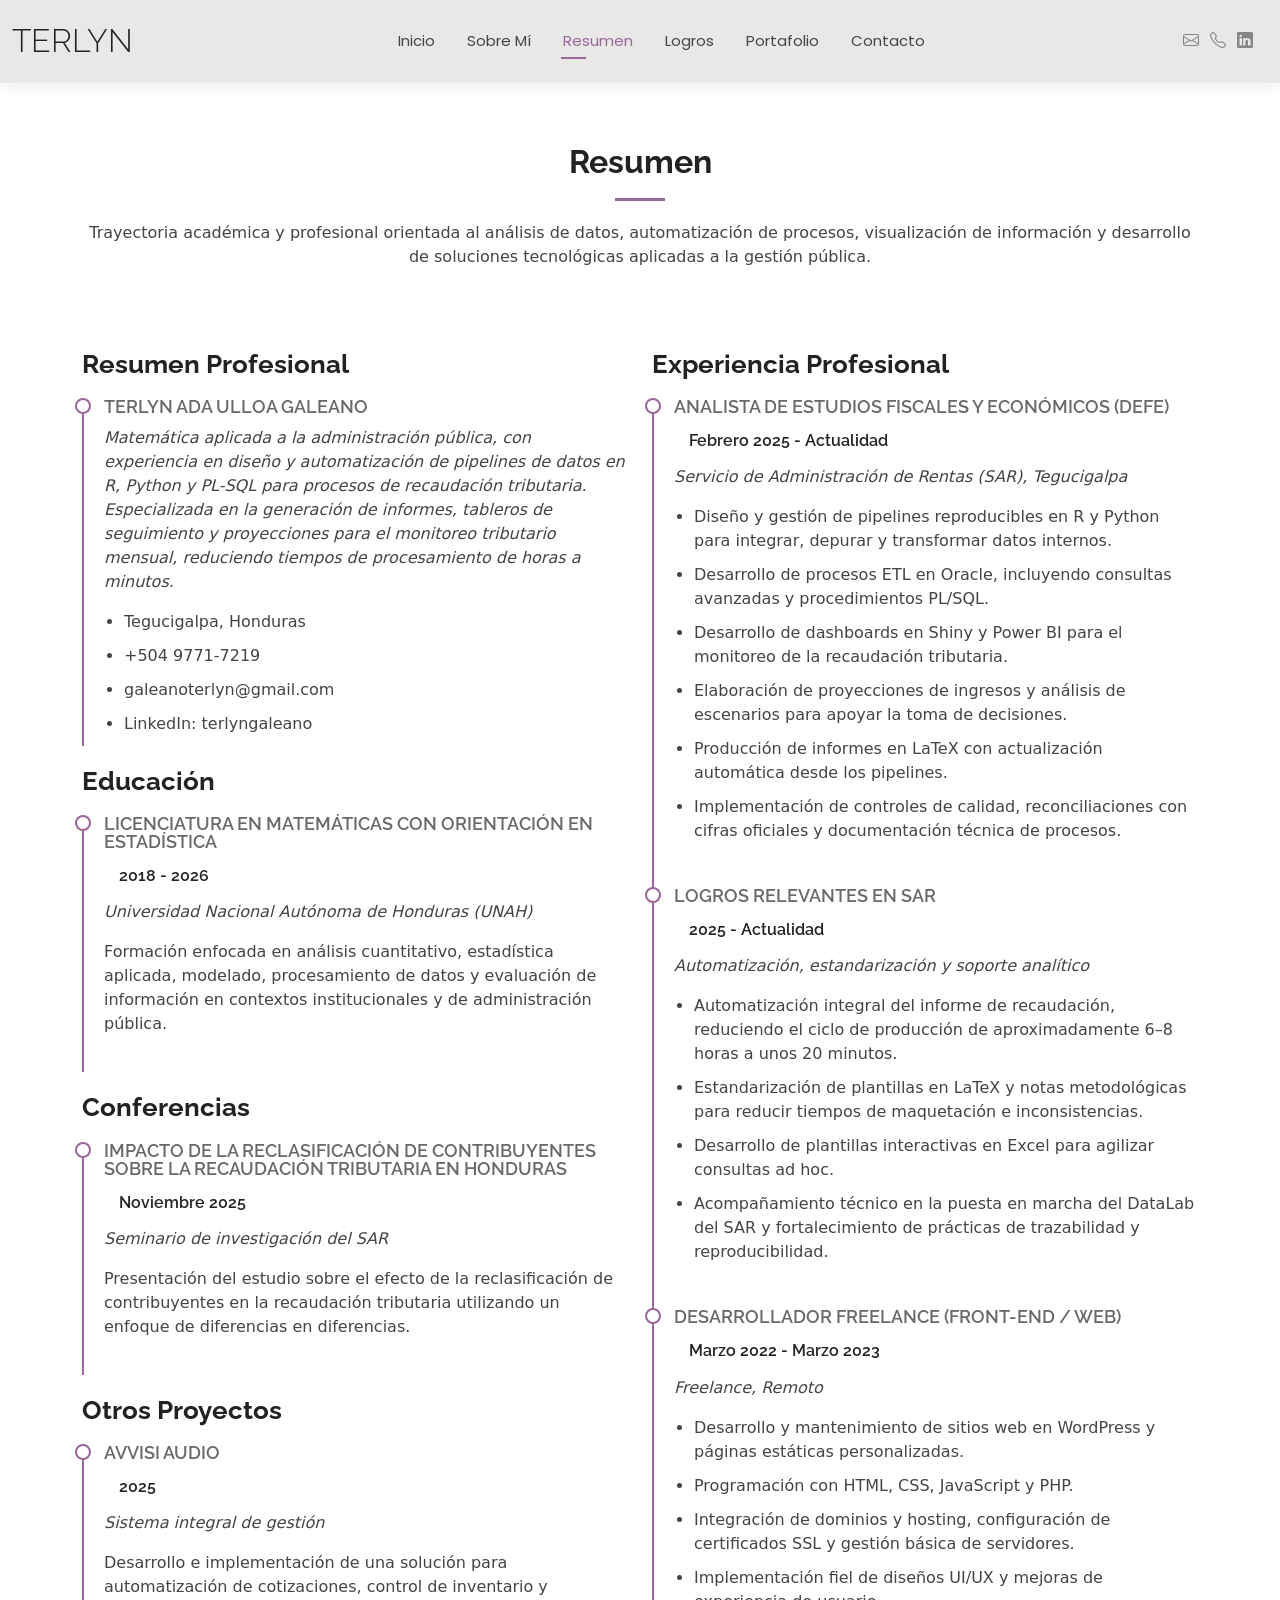
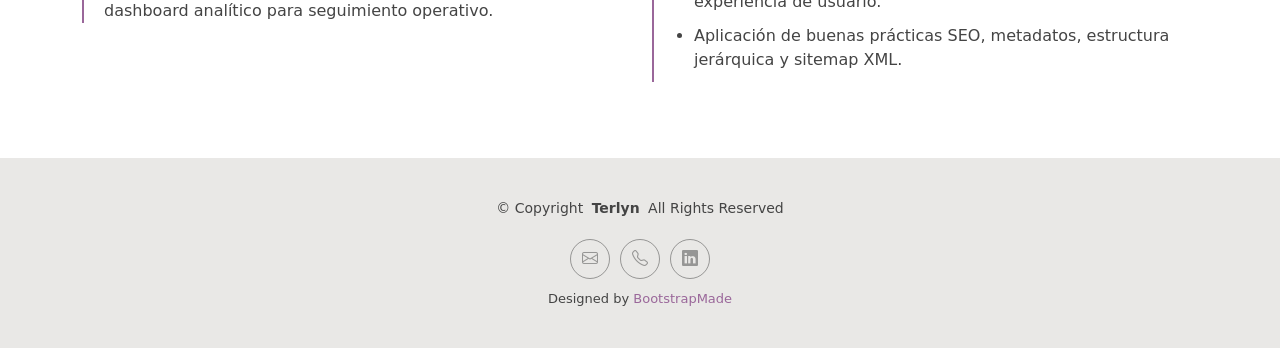
<file: resume.html>
<!DOCTYPE html>
<html lang="en">

<head>
  <meta charset="utf-8">
  <meta content="width=device-width, initial-scale=1.0" name="viewport">
  <title>Resumen - Terlyn Ulloa</title>
  <meta name="description" content="">
  <meta name="keywords" content="">

  <!-- Favicons -->
  <link href="assets/img/favicon.png" rel="icon">
  <link href="assets/img/apple-touch-icon.png" rel="apple-touch-icon">

  <!-- Fonts -->
  <link href="https://fonts.googleapis.com" rel="preconnect">
  <link href="https://fonts.gstatic.com" rel="preconnect" crossorigin>
  <link href="https://fonts.googleapis.com/css2?family=Roboto:ital,wght@0,100;0,300;0,400;0,500;0,700;0,900;1,100;1,300;1,400;1,500;1,700;1,900&family=Poppins:ital,wght@0,100;0,200;0,300;0,400;0,500;0,600;0,700;0,800;0,900;1,100;1,200;1,300;1,400;1,500;1,600;1,700;1,800;1,900&family=Raleway:ital,wght@0,100;0,200;0,300;0,400;0,500;0,600;0,700;0,800;0,900;1,100;1,200;1,300;1,400;1,500;1,600;1,700;1,800;1,900&display=swap" rel="stylesheet">

  <!-- Vendor CSS Files -->
  <link href="assets/vendor/bootstrap/css/bootstrap.min.css" rel="stylesheet">
  <link href="assets/vendor/bootstrap-icons/bootstrap-icons.css" rel="stylesheet">
  <link href="assets/vendor/aos/aos.css" rel="stylesheet">
  <link href="assets/vendor/swiper/swiper-bundle.min.css" rel="stylesheet">
  <link href="assets/vendor/glightbox/css/glightbox.min.css" rel="stylesheet">

  <!-- Main CSS File -->
  <link href="assets/css/main.css" rel="stylesheet">

  <!-- =======================================================
  * Template Name: Kelly
  * Template URL: https://bootstrapmade.com/kelly-free-bootstrap-cv-resume-html-template/
  * Updated: Aug 07 2024 with Bootstrap v5.3.3
  * Author: BootstrapMade.com
  * License: https://bootstrapmade.com/license/
  ======================================================== -->
</head>

<body class="resume-page">

  <header id="header" class="header d-flex align-items-center light-background sticky-top">
    <div class="container-fluid position-relative d-flex align-items-center justify-content-between">

      <a href="index.html" class="logo d-flex align-items-center me-auto me-xl-0">
        <!-- Uncomment the line below if you also wish to use an image logo -->
        <!-- <img src="assets/img/logo.png" alt=""> -->
        <h1 class="sitename">Terlyn</h1>
      </a>

      <nav id="navmenu" class="navmenu">
        <ul>
          <li><a href="index.html">Inicio</a></li>
          <li><a href="about.html">Sobre Mí</a></li>
          <li><a href="resume.html" class="active">Resumen</a></li>
          <li><a href="services.html">Logros</a></li>
          <li><a href="portfolio.html">Portafolio</a></li>
          <li><a href="contact.html">Contacto</a></li>
        </ul>
        <i class="mobile-nav-toggle d-xl-none bi bi-list"></i>
      </nav>

      <div class="header-social-links">
        <a href="mailto:galeanoterlyn@gmail.com" class="email" aria-label="Correo">
          <i class="bi bi-envelope"></i>
        </a>
        <a href="tel:+50497717219" class="phone" aria-label="Teléfono">
          <i class="bi bi-telephone"></i>
        </a>
        <a href="https://www.linkedin.com/in/terlyn-galeano/" target="_blank" class="linkedin" aria-label="LinkedIn">
          <i class="bi bi-linkedin"></i>
        </a>
      </div>

    </div>
  </header>

  <main class="main">

  <section id="resume" class="resume section">

    <!-- Section Title -->
    <div class="container section-title" data-aos="fade-up">
      <h2>Resumen</h2>
      <p>
        Trayectoria académica y profesional orientada al análisis de datos, automatización de procesos,
        visualización de información y desarrollo de soluciones tecnológicas aplicadas a la gestión pública.
      </p>
    </div><!-- End Section Title -->

    <div class="container">

      <div class="row">

        <div class="col-lg-6" data-aos="fade-up" data-aos-delay="100">
          <h3 class="resume-title">Resumen Profesional</h3>

          <div class="resume-item pb-0">
            <h4>Terlyn Ada Ulloa Galeano</h4>
            <p>
              <em>
                Matemática aplicada a la administración pública, con experiencia en diseño y automatización de
                pipelines de datos en R, Python y PL-SQL para procesos de recaudación tributaria. Especializada
                en la generación de informes, tableros de seguimiento y proyecciones para el monitoreo tributario
                mensual, reduciendo tiempos de procesamiento de horas a minutos.
              </em>
            </p>
            <ul>
              <li>Tegucigalpa, Honduras</li>
              <li>+504 9771-7219</li>
              <li>galeanoterlyn@gmail.com</li>
              <li>LinkedIn: terlyngaleano</li>
            </ul>
          </div><!-- End Resume Item -->

          <h3 class="resume-title">Educación</h3>

          <div class="resume-item">
            <h4>Licenciatura en Matemáticas con Orientación en Estadística</h4>
            <h5>2018 - 2026</h5>
            <p><em>Universidad Nacional Autónoma de Honduras (UNAH)</em></p>
            <p>
              Formación enfocada en análisis cuantitativo, estadística aplicada, modelado, procesamiento de datos
              y evaluación de información en contextos institucionales y de administración pública.
            </p>
          </div><!-- End Resume Item -->

          <h3 class="resume-title">Conferencias</h3>

          <div class="resume-item">
            <h4>Impacto de la reclasificación de contribuyentes sobre la recaudación tributaria en Honduras</h4>
            <h5>Noviembre 2025</h5>
            <p><em>Seminario de investigación del SAR</em></p>
            <p>
              Presentación del estudio sobre el efecto de la reclasificación de contribuyentes en la recaudación
              tributaria utilizando un enfoque de diferencias en diferencias.
            </p>
          </div><!-- End Resume Item -->

          <h3 class="resume-title">Otros Proyectos</h3>

          <div class="resume-item">
            <h4>Avvisi Audio</h4>
            <h5>2025</h5>
            <p><em>Sistema integral de gestión</em></p>
            <p>
              Desarrollo e implementación de una solución para automatización de cotizaciones, control de inventario
              y dashboard analítico para seguimiento operativo.
            </p>
          </div><!-- End Resume Item -->

        </div>

        <div class="col-lg-6" data-aos="fade-up" data-aos-delay="200">
          <h3 class="resume-title">Experiencia Profesional</h3>

          <div class="resume-item">
            <h4>Analista de Estudios Fiscales y Económicos (DEFE)</h4>
            <h5>Febrero 2025 - Actualidad</h5>
            <p><em>Servicio de Administración de Rentas (SAR), Tegucigalpa</em></p>
            <ul>
              <li>Diseño y gestión de pipelines reproducibles en R y Python para integrar, depurar y transformar datos internos.</li>
              <li>Desarrollo de procesos ETL en Oracle, incluyendo consultas avanzadas y procedimientos PL/SQL.</li>
              <li>Desarrollo de dashboards en Shiny y Power BI para el monitoreo de la recaudación tributaria.</li>
              <li>Elaboración de proyecciones de ingresos y análisis de escenarios para apoyar la toma de decisiones.</li>
              <li>Producción de informes en LaTeX con actualización automática desde los pipelines.</li>
              <li>Implementación de controles de calidad, reconciliaciones con cifras oficiales y documentación técnica de procesos.</li>
            </ul>
          </div><!-- End Resume Item -->

          <div class="resume-item">
            <h4>Logros Relevantes en SAR</h4>
            <h5>2025 - Actualidad</h5>
            <p><em>Automatización, estandarización y soporte analítico</em></p>
            <ul>
              <li>Automatización integral del informe de recaudación, reduciendo el ciclo de producción de aproximadamente 6–8 horas a unos 20 minutos.</li>
              <li>Estandarización de plantillas en LaTeX y notas metodológicas para reducir tiempos de maquetación e inconsistencias.</li>
              <li>Desarrollo de plantillas interactivas en Excel para agilizar consultas ad hoc.</li>
              <li>Acompañamiento técnico en la puesta en marcha del DataLab del SAR y fortalecimiento de prácticas de trazabilidad y reproducibilidad.</li>
            </ul>
          </div><!-- End Resume Item -->

          <div class="resume-item">
            <h4>Desarrollador Freelance (Front-end / Web)</h4>
            <h5>Marzo 2022 - Marzo 2023</h5>
            <p><em>Freelance, Remoto</em></p>
            <ul>
              <li>Desarrollo y mantenimiento de sitios web en WordPress y páginas estáticas personalizadas.</li>
              <li>Programación con HTML, CSS, JavaScript y PHP.</li>
              <li>Integración de dominios y hosting, configuración de certificados SSL y gestión básica de servidores.</li>
              <li>Implementación fiel de diseños UI/UX y mejoras de experiencia de usuario.</li>
              <li>Aplicación de buenas prácticas SEO, metadatos, estructura jerárquica y sitemap XML.</li>
            </ul>
          </div><!-- End Resume Item -->

        </div>

      </div>

    </div>

  </section><!-- /Resume Section -->

  </main>

  <footer id="footer" class="footer light-background">

    <div class="container">
      <div class="copyright text-center ">
        <p>© <span>Copyright</span> <strong class="px-1 sitename">Terlyn</strong> <span>All Rights Reserved<br></span></p>
      </div>
      <div class="social-links d-flex justify-content-center">
        <a href="mailto:galeanoterlyn@gmail.com" class="email" aria-label="Correo">
          <i class="bi bi-envelope"></i>
        </a>
        <a href="tel:+50497717219" class="phone" aria-label="Teléfono">
          <i class="bi bi-telephone"></i>
        </a>
        <a href="https://www.linkedin.com/in/terlyn-galeano/" target="_blank" class="linkedin" aria-label="LinkedIn">
          <i class="bi bi-linkedin"></i>
        </a>
      </div>
      <div class="credits">
        <!-- All the links in the footer should remain intact. -->
        <!-- You can delete the links only if you've purchased the pro version. -->
        <!-- Licensing information: https://bootstrapmade.com/license/ -->
        <!-- Purchase the pro version with working PHP/AJAX contact form: [buy-url] -->
        Designed by <a href="https://bootstrapmade.com/">BootstrapMade</a>
      </div>
    </div>

  </footer>

  <!-- Scroll Top -->
  <a href="#" id="scroll-top" class="scroll-top d-flex align-items-center justify-content-center"><i class="bi bi-arrow-up-short"></i></a>

  <!-- Preloader -->
  <div id="preloader"></div>

  <!-- Vendor JS Files -->
  <script src="assets/vendor/bootstrap/js/bootstrap.bundle.min.js"></script>
  <script src="assets/vendor/php-email-form/validate.js"></script>
  <script src="assets/vendor/aos/aos.js"></script>
  <script src="assets/vendor/waypoints/noframework.waypoints.js"></script>
  <script src="assets/vendor/purecounter/purecounter_vanilla.js"></script>
  <script src="assets/vendor/swiper/swiper-bundle.min.js"></script>
  <script src="assets/vendor/glightbox/js/glightbox.min.js"></script>
  <script src="assets/vendor/imagesloaded/imagesloaded.pkgd.min.js"></script>
  <script src="assets/vendor/isotope-layout/isotope.pkgd.min.js"></script>

  <!-- Main JS File -->
  <script src="assets/js/main.js"></script>

</body>

</html>
</file>
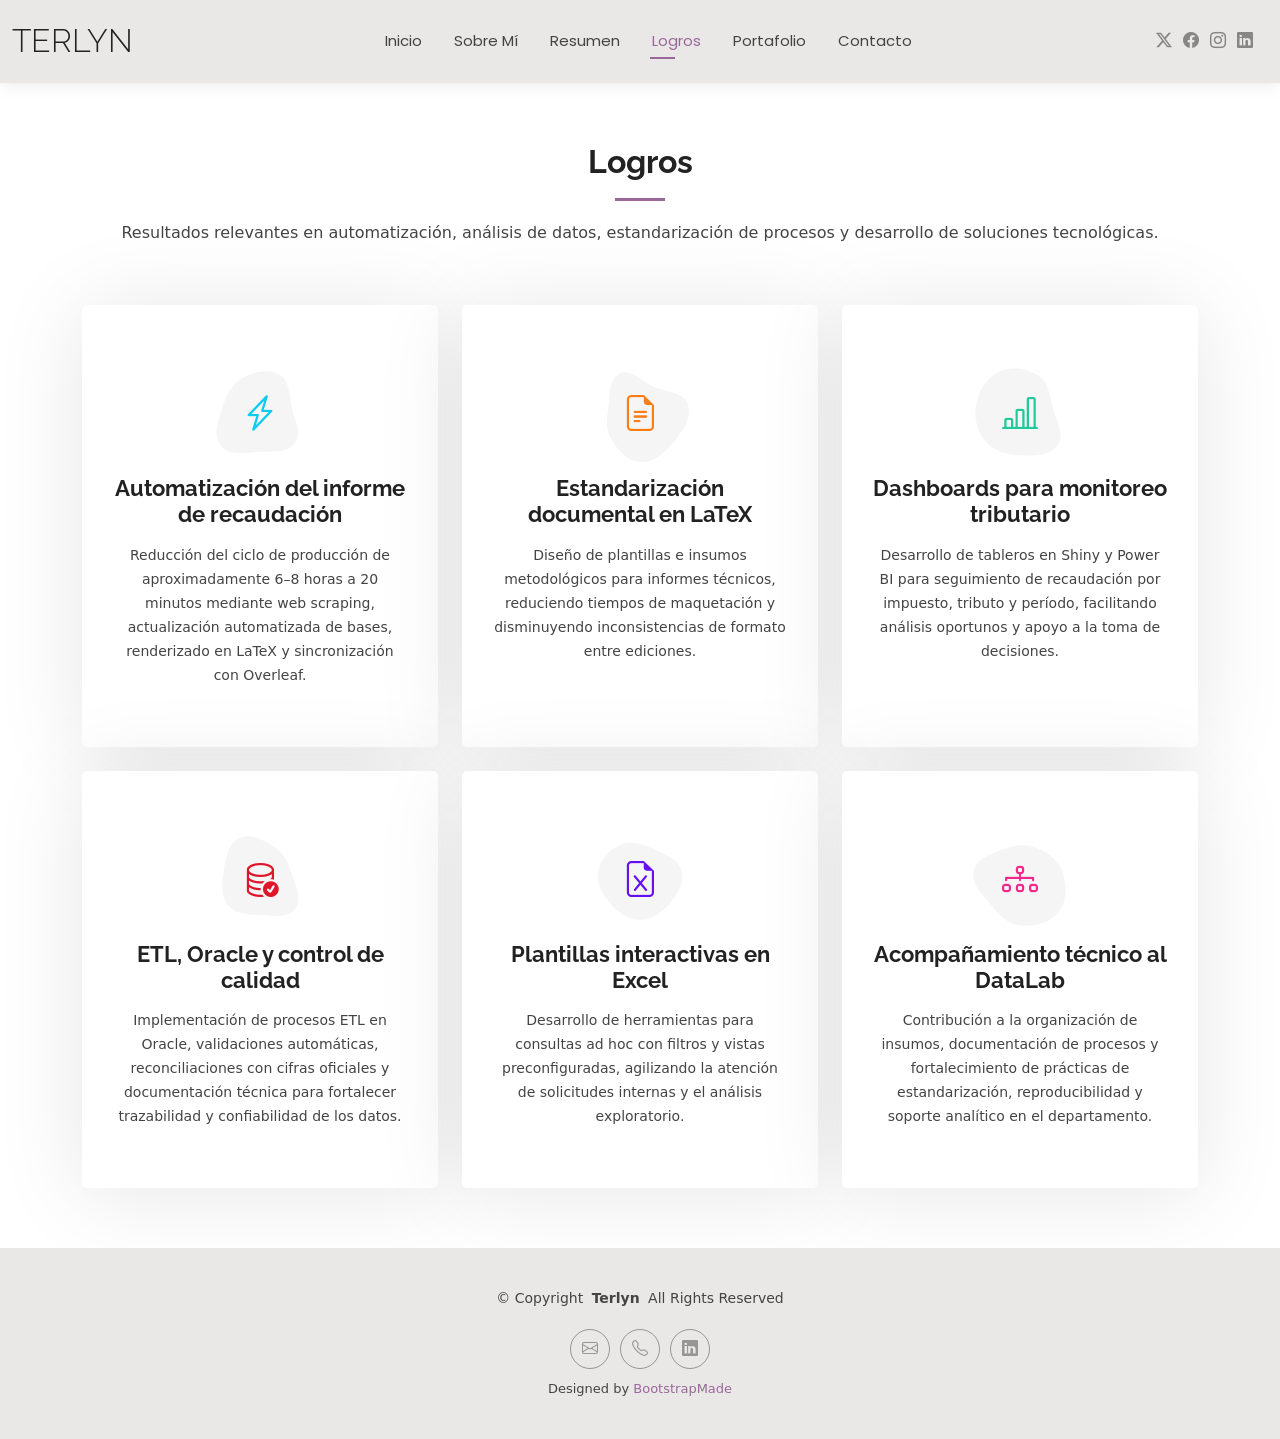
<file: services.html>
<!DOCTYPE html>
<html lang="en">

<head>
  <meta charset="utf-8">
  <meta content="width=device-width, initial-scale=1.0" name="viewport">
  <title>Services - Kelly Bootstrap Template</title>
  <meta name="description" content="">
  <meta name="keywords" content="">

  <!-- Favicons -->
  <link href="assets/img/favicon.png" rel="icon">
  <link href="assets/img/apple-touch-icon.png" rel="apple-touch-icon">

  <!-- Fonts -->
  <link href="https://fonts.googleapis.com" rel="preconnect">
  <link href="https://fonts.gstatic.com" rel="preconnect" crossorigin>
  <link href="https://fonts.googleapis.com/css2?family=Roboto:ital,wght@0,100;0,300;0,400;0,500;0,700;0,900;1,100;1,300;1,400;1,500;1,700;1,900&family=Poppins:ital,wght@0,100;0,200;0,300;0,400;0,500;0,600;0,700;0,800;0,900;1,100;1,200;1,300;1,400;1,500;1,600;1,700;1,800;1,900&family=Raleway:ital,wght@0,100;0,200;0,300;0,400;0,500;0,600;0,700;0,800;0,900;1,100;1,200;1,300;1,400;1,500;1,600;1,700;1,800;1,900&display=swap" rel="stylesheet">

  <!-- Vendor CSS Files -->
  <link href="assets/vendor/bootstrap/css/bootstrap.min.css" rel="stylesheet">
  <link href="assets/vendor/bootstrap-icons/bootstrap-icons.css" rel="stylesheet">
  <link href="assets/vendor/aos/aos.css" rel="stylesheet">
  <link href="assets/vendor/swiper/swiper-bundle.min.css" rel="stylesheet">
  <link href="assets/vendor/glightbox/css/glightbox.min.css" rel="stylesheet">

  <!-- Main CSS File -->
  <link href="assets/css/main.css" rel="stylesheet">

  <!-- =======================================================
  * Template Name: Kelly
  * Template URL: https://bootstrapmade.com/kelly-free-bootstrap-cv-resume-html-template/
  * Updated: Aug 07 2024 with Bootstrap v5.3.3
  * Author: BootstrapMade.com
  * License: https://bootstrapmade.com/license/
  ======================================================== -->
</head>

<body class="services-page">

  <header id="header" class="header d-flex align-items-center light-background sticky-top">
    <div class="container-fluid position-relative d-flex align-items-center justify-content-between">

      <a href="index.html" class="logo d-flex align-items-center me-auto me-xl-0">
        <!-- Uncomment the line below if you also wish to use an image logo -->
        <!-- <img src="assets/img/logo.png" alt=""> -->
        <h1 class="sitename">Terlyn</h1>
      </a>

      <nav id="navmenu" class="navmenu">
        <ul>
          <li><a href="index.html">Inicio</a></li>
          <li><a href="about.html">Sobre Mí</a></li>
          <li><a href="resume.html">Resumen</a></li>
          <li><a href="services.html" class="active">Logros</a></li>
          <li><a href="portfolio.html">Portafolio</a></li>
          <li><a href="contact.html">Contacto</a></li>
        </ul>
        <i class="mobile-nav-toggle d-xl-none bi bi-list"></i>
      </nav>

      <div class="header-social-links">
        <a href="#" class="twitter"><i class="bi bi-twitter-x"></i></a>
        <a href="#" class="facebook"><i class="bi bi-facebook"></i></a>
        <a href="#" class="instagram"><i class="bi bi-instagram"></i></a>
        <a href="#" class="linkedin"><i class="bi bi-linkedin"></i></a>
      </div>

    </div>
  </header>

  <main class="main">

  <!-- Logros Section -->
  <section id="services" class="services section">

    <!-- Section Title -->
    <div class="container section-title" data-aos="fade-up">
      <h2>Logros</h2>
      <p>
        Resultados relevantes en automatización, análisis de datos, estandarización de procesos y desarrollo de soluciones tecnológicas.
      </p>
    </div><!-- End Section Title -->

    <div class="container">

      <div class="row gy-4">

        <div class="col-lg-4 col-md-6" data-aos="fade-up" data-aos-delay="100">
          <div class="service-item item-cyan position-relative">
            <div class="icon">
              <svg width="100" height="100" viewBox="0 0 600 600" xmlns="http://www.w3.org/2000/svg">
                <path stroke="none" stroke-width="0" fill="#f5f5f5" d="M300,521.0016835830174C376.1290562159157,517.8887921683347,466.0731472004068,529.7835943286574,510.70327084640275,468.03025145048787C554.3714126377745,407.6079735673963,508.03601936045806,328.9844924480964,491.2728898941984,256.3432110539036C474.5976632858925,184.082847569629,479.9380746630129,96.60480741107993,416.23090153303,58.64404602377083C348.86323505073057,18.502131276798302,261.93793281208167,40.57373210992963,193.5410806939664,78.93577620505333C130.42746243093433,114.334589627462,98.30271207620316,179.96522072025542,76.75703585869454,249.04625023123273C51.97151888228291,328.5150500222984,13.704378332031375,421.85034740162234,66.52175969318436,486.19268352777647C119.04800174914682,550.1803526380478,217.28368757567262,524.383925680826,300,521.0016835830174"></path>
              </svg>
              <i class="bi bi-lightning-charge"></i>
            </div>
            <a href="#" class="stretched-link">
              <h3>Automatización del informe de recaudación</h3>
            </a>
            <p>
              Reducción del ciclo de producción de aproximadamente 6–8 horas a 20 minutos mediante web scraping,
              actualización automatizada de bases, renderizado en LaTeX y sincronización con Overleaf.
            </p>
          </div>
        </div><!-- End Item -->

        <div class="col-lg-4 col-md-6" data-aos="fade-up" data-aos-delay="200">
          <div class="service-item item-orange position-relative">
            <div class="icon">
              <svg width="100" height="100" viewBox="0 0 600 600" xmlns="http://www.w3.org/2000/svg">
                <path stroke="none" stroke-width="0" fill="#f5f5f5" d="M300,582.0697525312426C382.5290701553225,586.8405444964366,449.9789794690241,525.3245884688669,502.5850820975895,461.55621195738473C556.606425686781,396.0723002908107,615.8543463187945,314.28637112970534,586.6730223649479,234.56875336149918C558.9533121215079,158.8439757836574,454.9685369536778,164.00468322053177,381.49747125262974,130.76875717737553C312.15926192815925,99.40240125094834,248.97055460311594,18.661163978235184,179.8680185752513,50.54337015887873C110.5421016452524,82.52863877960104,119.82277516462835,180.83849132639028,109.12597500060166,256.43424936330496C100.08760227029461,320.3096726198365,92.17705696193138,384.0621239912766,124.79988738764834,439.7174275375508C164.83382741302287,508.01625554203684,220.96474134820875,577.5009287672846,300,582.0697525312426"></path>
              </svg>
              <i class="bi bi-file-earmark-text"></i>
            </div>
            <a href="#" class="stretched-link">
              <h3>Estandarización documental en LaTeX</h3>
            </a>
            <p>
              Diseño de plantillas e insumos metodológicos para informes técnicos, reduciendo tiempos de maquetación
              y disminuyendo inconsistencias de formato entre ediciones.
            </p>
          </div>
        </div><!-- End Item -->

        <div class="col-lg-4 col-md-6" data-aos="fade-up" data-aos-delay="300">
          <div class="service-item item-teal position-relative">
            <div class="icon">
              <svg width="100" height="100" viewBox="0 0 600 600" xmlns="http://www.w3.org/2000/svg">
                <path stroke="none" stroke-width="0" fill="#f5f5f5" d="M300,541.5067337569781C382.14930387511276,545.0595476570109,479.8736841581634,548.3450877840088,526.4010558755058,480.5488172755941C571.5218469581645,414.80211281144784,517.5187510058486,332.0715597781072,496.52539010469104,255.14436215662573C477.37192572678356,184.95920475031193,473.57363656557914,105.61284051026155,413.0603344069578,65.22779650032875C343.27470386102294,18.654635553484475,251.2091493199835,5.337323636656869,175.0934190732945,40.62881213300186C97.87086631185822,76.43348514350839,51.98124368387456,156.15599469081315,36.44837278890362,239.84606092416172C21.716077023791087,319.22268207091537,43.775223500013084,401.1760424656574,96.891909868211,461.97329694683043C147.22146801428983,519.5804099606455,223.5754009179313,538.201503339737,300,541.5067337569781"></path>
              </svg>
              <i class="bi bi-bar-chart-line"></i>
            </div>
            <a href="#" class="stretched-link">
              <h3>Dashboards para monitoreo tributario</h3>
            </a>
            <p>
              Desarrollo de tableros en Shiny y Power BI para seguimiento de recaudación por impuesto, tributo y período,
              facilitando análisis oportunos y apoyo a la toma de decisiones.
            </p>
          </div>
        </div><!-- End Item -->

        <div class="col-lg-4 col-md-6" data-aos="fade-up" data-aos-delay="400">
          <div class="service-item item-red position-relative">
            <div class="icon">
              <svg width="100" height="100" viewBox="0 0 600 600" xmlns="http://www.w3.org/2000/svg">
                <path stroke="none" stroke-width="0" fill="#f5f5f5" d="M300,503.46388370962813C374.79870501325706,506.71871716319447,464.8034551963731,527.1746412648533,510.4981551193396,467.86667711651364C555.9287308511215,408.9015244558933,512.6030010748507,327.5744911775523,490.211057578863,256.5855673507754C471.097692560561,195.9906835881958,447.69079081568157,138.11976852964426,395.19560036434837,102.3242989838813C329.3053358748298,57.3949838291264,248.02791733380457,8.279543830951368,175.87071277845988,42.242879143198664C103.41431057327972,76.34704239035025,93.79494320519305,170.9812938413882,81.28167332365135,250.07896920659033C70.17666984294237,320.27484674793965,64.84698225790005,396.69656628748305,111.28512138212992,450.4950937839243C156.20124167950087,502.5303643271138,231.32542653798444,500.4755392045468,300,503.46388370962813"></path>
              </svg>
              <i class="bi bi-database-check"></i>
            </div>
            <a href="#" class="stretched-link">
              <h3>ETL, Oracle y control de calidad</h3>
            </a>
            <p>
              Implementación de procesos ETL en Oracle, validaciones automáticas, reconciliaciones con cifras oficiales
              y documentación técnica para fortalecer trazabilidad y confiabilidad de los datos.
            </p>
            <a href="#" class="stretched-link"></a>
          </div>
        </div><!-- End Item -->

        <div class="col-lg-4 col-md-6" data-aos="fade-up" data-aos-delay="500">
          <div class="service-item item-indigo position-relative">
            <div class="icon">
              <svg width="100" height="100" viewBox="0 0 600 600" xmlns="http://www.w3.org/2000/svg">
                <path stroke="none" stroke-width="0" fill="#f5f5f5" d="M300,532.3542879108572C369.38199826031484,532.3153073249985,429.10787420159085,491.63046689027357,474.5244479745417,439.17860296908856C522.8885846962883,383.3225815378663,569.1668002868075,314.3205725914397,550.7432151929288,242.7694973846089C532.6665558377875,172.5657663291529,456.2379748765914,142.6223662098291,390.3689995646985,112.34683881706744C326.66090330228417,83.06452184765237,258.84405631176094,53.51806209861945,193.32584062364296,78.48882559362697C121.61183558270385,105.82097193414197,62.805066853699245,167.19869350419734,48.57481801355237,242.6138429142374C34.843463184063346,315.3850353017275,76.69343916112496,383.4422959591041,125.22947124332185,439.3748458443577C170.7312796277747,491.8107796887764,230.57421082200815,532.3932930995766,300,532.3542879108572"></path>
              </svg>
              <i class="bi bi-file-earmark-excel"></i>
            </div>
            <a href="#" class="stretched-link">
              <h3>Plantillas interactivas en Excel</h3>
            </a>
            <p>
              Desarrollo de herramientas para consultas ad hoc con filtros y vistas preconfiguradas,
              agilizando la atención de solicitudes internas y el análisis exploratorio.
            </p>
            <a href="#" class="stretched-link"></a>
          </div>
        </div><!-- End Item -->

        <div class="col-lg-4 col-md-6" data-aos="fade-up" data-aos-delay="600">
          <div class="service-item item-pink position-relative">
            <div class="icon">
              <svg width="100" height="100" viewBox="0 0 600 600" xmlns="http://www.w3.org/2000/svg">
                <path stroke="none" stroke-width="0" fill="#f5f5f5" d="M300,566.797414625762C385.7384707136149,576.1784315230908,478.7894351017131,552.8928747891023,531.9192734346935,484.94944893311C584.6109503024035,417.5663521118492,582.489472248146,322.67544863468447,553.9536738515405,242.03673114598146C529.1557734026468,171.96086150256528,465.24506316201064,127.66468636344209,395.9583748389544,100.7403814666027C334.2173773831606,76.7482773500951,269.4350130405921,84.62216499799875,207.1952322260088,107.2889140133804C132.92018162631612,134.33871894543012,41.79353780512637,160.00259165414826,22.644507872594943,236.69541883565114C3.319112789854554,314.0945973066697,72.72355303640163,379.243833228382,124.04198916343866,440.3218312028393C172.9286146004772,498.5055451809895,224.45579914871206,558.5317968840102,300,566.797414625762"></path>
              </svg>
              <i class="bi bi-diagram-3"></i>
            </div>
            <a href="#" class="stretched-link">
              <h3>Acompañamiento técnico al DataLab</h3>
            </a>
            <p>
              Contribución a la organización de insumos, documentación de procesos y fortalecimiento de prácticas
              de estandarización, reproducibilidad y soporte analítico en el departamento.
            </p>
            <a href="#" class="stretched-link"></a>
          </div>
        </div><!-- End Item -->

      </div>

    </div>

  </section><!-- /Logros Section -->

  </main>

  <footer id="footer" class="footer light-background">

    <div class="container">
      <div class="copyright text-center ">
        <p>© <span>Copyright</span> <strong class="px-1 sitename">Terlyn</strong> <span>All Rights Reserved<br></span></p>
      </div>
      <div class="social-links d-flex justify-content-center">
        <a href="mailto:galeanoterlyn@gmail.com" class="email" aria-label="Correo">
          <i class="bi bi-envelope"></i>
        </a>
        <a href="tel:+50497717219" class="phone" aria-label="Teléfono">
          <i class="bi bi-telephone"></i>
        </a>
        <a href="https://www.linkedin.com/in/terlyn-galeano/" target="_blank" class="linkedin" aria-label="LinkedIn">
          <i class="bi bi-linkedin"></i>
        </a>
      </div>
      <div class="credits">
        <!-- All the links in the footer should remain intact. -->
        <!-- You can delete the links only if you've purchased the pro version. -->
        <!-- Licensing information: https://bootstrapmade.com/license/ -->
        <!-- Purchase the pro version with working PHP/AJAX contact form: [buy-url] -->
        Designed by <a href="https://bootstrapmade.com/">BootstrapMade</a>
      </div>
    </div>

  </footer>

  <!-- Scroll Top -->
  <a href="#" id="scroll-top" class="scroll-top d-flex align-items-center justify-content-center"><i class="bi bi-arrow-up-short"></i></a>

  <!-- Preloader -->
  <div id="preloader"></div>

  <!-- Vendor JS Files -->
  <script src="assets/vendor/bootstrap/js/bootstrap.bundle.min.js"></script>
  <script src="assets/vendor/php-email-form/validate.js"></script>
  <script src="assets/vendor/aos/aos.js"></script>
  <script src="assets/vendor/waypoints/noframework.waypoints.js"></script>
  <script src="assets/vendor/purecounter/purecounter_vanilla.js"></script>
  <script src="assets/vendor/swiper/swiper-bundle.min.js"></script>
  <script src="assets/vendor/glightbox/js/glightbox.min.js"></script>
  <script src="assets/vendor/imagesloaded/imagesloaded.pkgd.min.js"></script>
  <script src="assets/vendor/isotope-layout/isotope.pkgd.min.js"></script>

  <!-- Main JS File -->
  <script src="assets/js/main.js"></script>

</body>

</html>
</file>
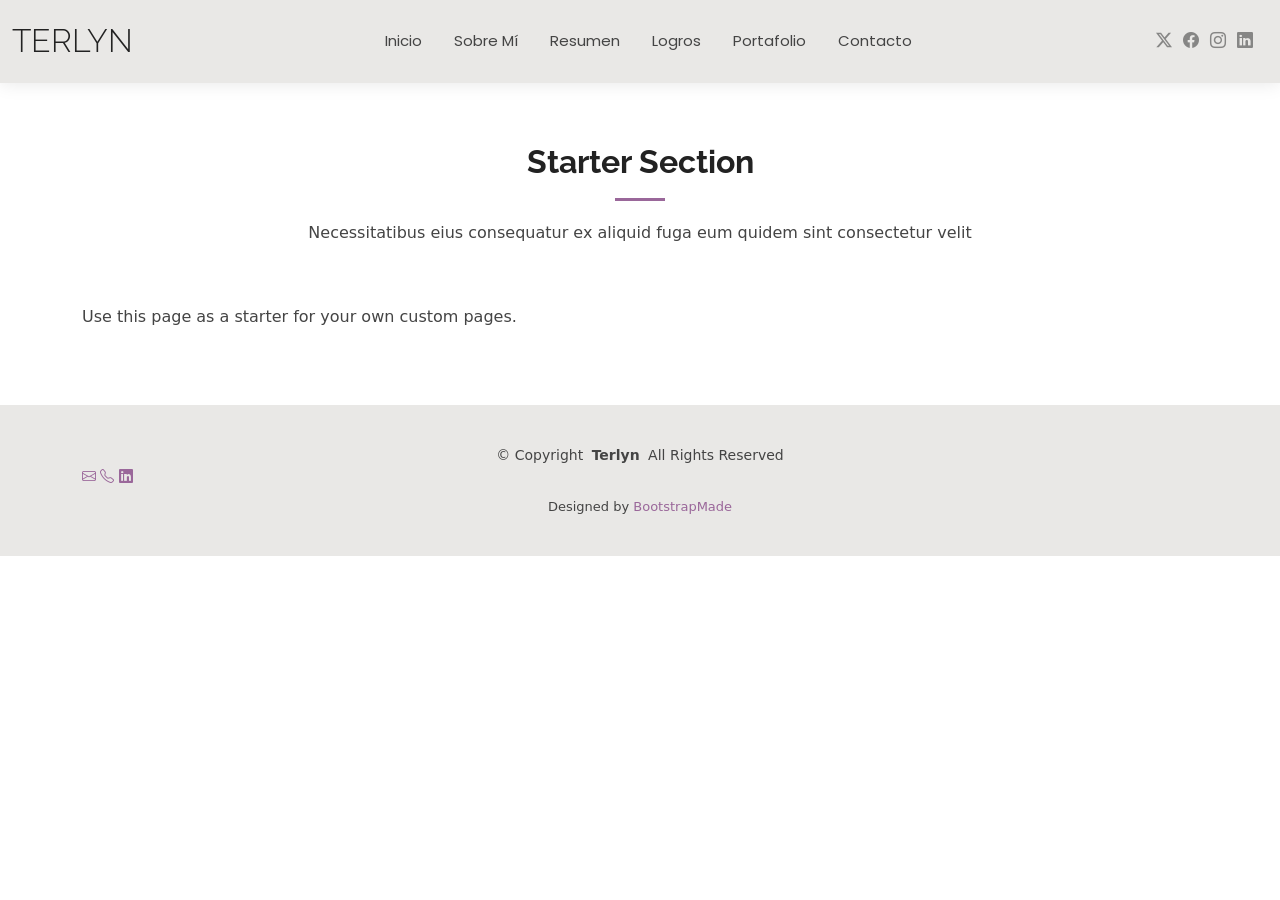
<file: starter-page.html>
<!DOCTYPE html>
<html lang="en">

<head>
  <meta charset="utf-8">
  <meta content="width=device-width, initial-scale=1.0" name="viewport">
  <title>Inicio - Terlyn Ulloa</title>
  <meta name="description" content="">
  <meta name="keywords" content="">

  <!-- Favicons -->
  <link href="assets/img/favicon.png" rel="icon">
  <link href="assets/img/apple-touch-icon.png" rel="apple-touch-icon">

  <!-- Fonts -->
  <link href="https://fonts.googleapis.com" rel="preconnect">
  <link href="https://fonts.gstatic.com" rel="preconnect" crossorigin>
  <link href="https://fonts.googleapis.com/css2?family=Roboto:ital,wght@0,100;0,300;0,400;0,500;0,700;0,900;1,100;1,300;1,400;1,500;1,700;1,900&family=Poppins:ital,wght@0,100;0,200;0,300;0,400;0,500;0,600;0,700;0,800;0,900;1,100;1,200;1,300;1,400;1,500;1,600;1,700;1,800;1,900&family=Raleway:ital,wght@0,100;0,200;0,300;0,400;0,500;0,600;0,700;0,800;0,900;1,100;1,200;1,300;1,400;1,500;1,600;1,700;1,800;1,900&display=swap" rel="stylesheet">

  <!-- Vendor CSS Files -->
  <link href="assets/vendor/bootstrap/css/bootstrap.min.css" rel="stylesheet">
  <link href="assets/vendor/bootstrap-icons/bootstrap-icons.css" rel="stylesheet">
  <link href="assets/vendor/aos/aos.css" rel="stylesheet">
  <link href="assets/vendor/swiper/swiper-bundle.min.css" rel="stylesheet">
  <link href="assets/vendor/glightbox/css/glightbox.min.css" rel="stylesheet">

  <!-- Main CSS File -->
  <link href="assets/css/main.css" rel="stylesheet">

  <!-- =======================================================
  * Template Name: Kelly
  * Template URL: https://bootstrapmade.com/kelly-free-bootstrap-cv-resume-html-template/
  * Updated: Aug 07 2024 with Bootstrap v5.3.3
  * Author: BootstrapMade.com
  * License: https://bootstrapmade.com/license/
  ======================================================== -->
</head>

<body class="starter-page-page">

  <header id="header" class="header d-flex align-items-center light-background sticky-top">
    <div class="container-fluid position-relative d-flex align-items-center justify-content-between">

      <a href="index.html" class="logo d-flex align-items-center me-auto me-xl-0">
        <!-- Uncomment the line below if you also wish to use an image logo -->
        <!-- <img src="assets/img/logo.png" alt=""> -->
        <h1 class="sitename">Terlyn</h1>
      </a>

      <nav id="navmenu" class="navmenu">
        <ul>
          <li><a href="index.html">Inicio</a></li>
          <li><a href="about.html">Sobre Mí</a></li>
          <li><a href="resume.html">Resumen</a></li>
          <li><a href="services.html">Logros</a></li>
          <li><a href="portfolio.html">Portafolio</a></li>
          <li><a href="contact.html">Contacto</a></li>
        </ul>
        <i class="mobile-nav-toggle d-xl-none bi bi-list"></i>
      </nav>

      <div class="header-social-links">
        <a href="#" class="twitter"><i class="bi bi-twitter-x"></i></a>
        <a href="#" class="facebook"><i class="bi bi-facebook"></i></a>
        <a href="#" class="instagram"><i class="bi bi-instagram"></i></a>
        <a href="#" class="linkedin"><i class="bi bi-linkedin"></i></a>
      </div>

    </div>
  </header>

  <main class="main">

    <!-- Starter Section Section -->
    <section id="starter-section" class="starter-section section">

      <!-- Section Title -->
      <div class="container section-title" data-aos="fade-up">
        <h2>Starter Section</h2>
        <p>Necessitatibus eius consequatur ex aliquid fuga eum quidem sint consectetur velit</p>
      </div><!-- End Section Title -->

      <div class="container" data-aos="fade-up">
        <p>Use this page as a starter for your own custom pages.</p>
      </div>

    </section><!-- /Starter Section Section -->

  </main>

  <footer id="footer" class="footer light-background">

    <div class="container">
      <div class="copyright text-center ">
        <p>© <span>Copyright</span> <strong class="px-1 sitename">Terlyn</strong> <span>All Rights Reserved<br></span></p>
      </div>
      <div class="header-social-links">
        <a href="mailto:galeanoterlyn@gmail.com" class="email" aria-label="Correo">
          <i class="bi bi-envelope"></i>
        </a>
        <a href="tel:+50497717219" class="phone" aria-label="Teléfono">
          <i class="bi bi-telephone"></i>
        </a>
        <a href="https://www.linkedin.com/in/terlyn-galeano/" target="_blank" class="linkedin" aria-label="LinkedIn">
          <i class="bi bi-linkedin"></i>
        </a>
      </div>
      <div class="credits">
        <!-- All the links in the footer should remain intact. -->
        <!-- You can delete the links only if you've purchased the pro version. -->
        <!-- Licensing information: https://bootstrapmade.com/license/ -->
        <!-- Purchase the pro version with working PHP/AJAX contact form: [buy-url] -->
        Designed by <a href="https://bootstrapmade.com/">BootstrapMade</a>
      </div>
    </div>

  </footer>

  <!-- Scroll Top -->
  <a href="#" id="scroll-top" class="scroll-top d-flex align-items-center justify-content-center"><i class="bi bi-arrow-up-short"></i></a>

  <!-- Preloader -->
  <div id="preloader"></div>

  <!-- Vendor JS Files -->
  <script src="assets/vendor/bootstrap/js/bootstrap.bundle.min.js"></script>
  <script src="assets/vendor/php-email-form/validate.js"></script>
  <script src="assets/vendor/aos/aos.js"></script>
  <script src="assets/vendor/waypoints/noframework.waypoints.js"></script>
  <script src="assets/vendor/purecounter/purecounter_vanilla.js"></script>
  <script src="assets/vendor/swiper/swiper-bundle.min.js"></script>
  <script src="assets/vendor/glightbox/js/glightbox.min.js"></script>
  <script src="assets/vendor/imagesloaded/imagesloaded.pkgd.min.js"></script>
  <script src="assets/vendor/isotope-layout/isotope.pkgd.min.js"></script>

  <!-- Main JS File -->
  <script src="assets/js/main.js"></script>

</body>

</html>
</file>
<file: assets/css/main.css>
/**
* Template Name: Kelly
* Template URL: https://bootstrapmade.com/kelly-free-bootstrap-cv-resume-html-template/
* Updated: Aug 07 2024 with Bootstrap v5.3.3
* Author: BootstrapMade.com
* License: https://bootstrapmade.com/license/
*/

/*--------------------------------------------------------------
# Font & Color Variables
# Help: https://bootstrapmade.com/color-system/
--------------------------------------------------------------*/
/* Fonts */
:root {
  --default-font: "Fox & Cat",  system-ui, -apple-system, "Segoe UI", Roboto, "Helvetica Neue", Arial, "Noto Sans", "Liberation Sans", sans-serif, "Apple Color Emoji", "Segoe UI Emoji", "Segoe UI Symbol", "Noto Color Emoji";
  --heading-font: "Raleway",  sans-serif;
  --nav-font: "Poppins",  sans-serif;
}

/* Global Colors - The following color variables are used throughout the website. Updating them here will change the color scheme of the entire website */
:root { 
  --background-color: #ffffff; /* Background color for the entire website, including individual sections */
  --default-color: #444444; /* Default color used for the majority of the text content across the entire website */
  --heading-color: #222222; /* Color for headings, subheadings and title throughout the website */
  --accent-color: #9A679A; /* Accent color that represents your brand on the website. It's used for buttons, links, and other elements that need to stand out */
  --surface-color: #ffffff; /* The surface color is used as a background of boxed elements within sections, such as cards, icon boxes, or other elements that require a visual separation from the global background. */
  --contrast-color: #ffffff; /* Contrast color for text, ensuring readability against backgrounds of accent, heading, or default colors. */
}

/* Nav Menu Colors - The following color variables are used specifically for the navigation menu. They are separate from the global colors to allow for more customization options */
:root {
  --nav-color: #444444;  /* The default color of the main navmenu links */
  --nav-hover-color: #9A679A; /* Applied to main navmenu links when they are hovered over or active */
  --nav-mobile-background-color: #ffffff; /* Used as the background color for mobile navigation menu */
  --nav-dropdown-background-color: #ffffff; /* Used as the background color for dropdown items that appear when hovering over primary navigation items */
  --nav-dropdown-color: #444444; /* Used for navigation links of the dropdown items in the navigation menu. */
  --nav-dropdown-hover-color: #9A679A; /* Similar to --nav-hover-color, this color is applied to dropdown navigation links when they are hovered over. */
}

/* Color Presets - These classes override global colors when applied to any section or element, providing reuse of the sam color scheme. */

.light-background {
  --background-color: #e9e8e6;
  --surface-color: #ffffff;
}

.dark-background {
  --background-color: #060606;
  --default-color: #ffffff;
  --heading-color: #ffffff;
  --surface-color: #252525;
  --contrast-color: #ffffff;
}

/* Smooth scroll */
:root {
  scroll-behavior: smooth;
}

/*--------------------------------------------------------------
# General Styling & Shared Classes
--------------------------------------------------------------*/
body {
  color: var(--default-color);
  background-color: var(--background-color);
  font-family: var(--default-font);
}

a {
  color: var(--accent-color);
  text-decoration: none;
  transition: 0.3s;
}

a:hover {
  color: color-mix(in srgb, var(--accent-color), transparent 25%);
  text-decoration: none;
}

h1,
h2,
h3,
h4,
h5,
h6 {
  color: var(--heading-color);
  font-family: var(--heading-font);
}

/* PHP Email Form Messages
------------------------------*/
.php-email-form .error-message {
  display: none;
  background: #df1529;
  color: #ffffff;
  text-align: left;
  padding: 15px;
  margin-bottom: 24px;
  font-weight: 600;
}

.php-email-form .sent-message {
  display: none;
  color: #ffffff;
  background: #059652;
  text-align: center;
  padding: 15px;
  margin-bottom: 24px;
  font-weight: 600;
}

.php-email-form .loading {
  display: none;
  background: var(--surface-color);
  text-align: center;
  padding: 15px;
  margin-bottom: 24px;
}

.php-email-form .loading:before {
  content: "";
  display: inline-block;
  border-radius: 50%;
  width: 24px;
  height: 24px;
  margin: 0 10px -6px 0;
  border: 3px solid var(--accent-color);
  border-top-color: var(--surface-color);
  animation: php-email-form-loading 1s linear infinite;
}

@keyframes php-email-form-loading {
  0% {
    transform: rotate(0deg);
  }

  100% {
    transform: rotate(360deg);
  }
}

/*--------------------------------------------------------------
# Global Header
--------------------------------------------------------------*/
.header {
  color: var(--default-color);
  background-color: var(--background-color);
  padding: 15px 0;
  transition: all 0.5s;
  z-index: 997;
  box-shadow: 0px 0 18px rgba(0, 0, 0, 0.1);
}

.header .logo {
  line-height: 1;
}

.header .logo img {
  max-height: 36px;
  margin-right: 8px;
}

.header .logo h1 {
  font-size: 32px;
  margin: 0;
  font-weight: 300;
  text-transform: uppercase;
  color: var(--heading-color);
}

.header .header-social-links {
  padding-right: 15px;
}

.header .header-social-links a {
  color: color-mix(in srgb, var(--default-color), transparent 40%);
  padding-left: 6px;
  display: inline-block;
  transition: 0.3s;
  font-size: 16px;
}

.header .header-social-links a:hover {
  color: var(--accent-color);
}

.header .header-social-links a i {
  line-height: 0px;
}

@media (max-width: 1200px) {
  .header .logo {
    order: 1;
  }

  .header .header-social-links {
    order: 2;
  }

  .header .navmenu {
    order: 3;
  }
}

/*--------------------------------------------------------------
# Navigation Menu
--------------------------------------------------------------*/
/* Desktop Navigation */
@media (min-width: 1200px) {
  .navmenu {
    padding: 0;
  }

  .navmenu ul {
    margin: 0;
    padding: 0;
    display: flex;
    list-style: none;
    align-items: center;
  }

  .navmenu li {
    position: relative;
  }

  .navmenu>ul>li {
    white-space: nowrap;
    padding: 15px 14px;
  }

  .navmenu>ul>li:last-child {
    padding-right: 0;
  }

  .navmenu a,
  .navmenu a:focus {
    color: var(--nav-color);
    font-size: 15px;
    padding: 0 2px;
    font-family: var(--nav-font);
    font-weight: 400;
    display: flex;
    align-items: center;
    justify-content: space-between;
    white-space: nowrap;
    transition: 0.3s;
    position: relative;
  }

  .navmenu a i,
  .navmenu a:focus i {
    font-size: 12px;
    line-height: 0;
    margin-left: 5px;
    transition: 0.3s;
  }

  .navmenu>ul>li>a:before {
    content: "";
    position: absolute;
    height: 2px;
    bottom: -6px;
    left: 0;
    background-color: var(--nav-hover-color);
    visibility: hidden;
    width: 0px;
    transition: all 0.3s ease-in-out 0s;
  }

  .navmenu a:hover:before,
  .navmenu li:hover>a:before,
  .navmenu .active:before {
    visibility: visible;
    width: 25px;
  }

  .navmenu li:hover>a,
  .navmenu .active,
  .navmenu .active:focus {
    color: var(--nav-hover-color);
  }

  .navmenu .dropdown ul {
    margin: 0;
    padding: 10px 0;
    background: var(--nav-dropdown-background-color);
    display: block;
    position: absolute;
    visibility: hidden;
    left: 14px;
    top: 130%;
    opacity: 0;
    transition: 0.3s;
    border-radius: 4px;
    z-index: 99;
    box-shadow: 0px 0px 30px rgba(0, 0, 0, 0.1);
  }

  .navmenu .dropdown ul li {
    min-width: 200px;
  }

  .navmenu .dropdown ul a {
    padding: 10px 20px;
    font-size: 15px;
    text-transform: none;
    color: var(--nav-dropdown-color);
  }

  .navmenu .dropdown ul a i {
    font-size: 12px;
  }

  .navmenu .dropdown ul a:hover,
  .navmenu .dropdown ul .active:hover,
  .navmenu .dropdown ul li:hover>a {
    color: var(--nav-dropdown-hover-color);
  }

  .navmenu .dropdown:hover>ul {
    opacity: 1;
    top: 100%;
    visibility: visible;
  }

  .navmenu .dropdown .dropdown ul {
    top: 0;
    left: -90%;
    visibility: hidden;
  }

  .navmenu .dropdown .dropdown:hover>ul {
    opacity: 1;
    top: 0;
    left: -100%;
    visibility: visible;
  }
}

/* Mobile Navigation */
@media (max-width: 1199px) {
  .mobile-nav-toggle {
    color: var(--nav-color);
    font-size: 28px;
    line-height: 0;
    margin-right: 10px;
    cursor: pointer;
    transition: color 0.3s;
  }

  .navmenu {
    padding: 0;
    z-index: 9997;
  }

  .navmenu ul {
    display: none;
    list-style: none;
    position: absolute;
    inset: 60px 20px 20px 20px;
    padding: 10px 0;
    margin: 0;
    border-radius: 6px;
    background-color: var(--nav-mobile-background-color);
    border: 1px solid color-mix(in srgb, var(--default-color), transparent 90%);
    box-shadow: none;
    overflow-y: auto;
    transition: 0.3s;
    z-index: 9998;
  }

  .navmenu a,
  .navmenu a:focus {
    color: var(--nav-dropdown-color);
    padding: 10px 20px;
    font-family: var(--nav-font);
    font-size: 17px;
    font-weight: 500;
    display: flex;
    align-items: center;
    justify-content: space-between;
    white-space: nowrap;
    transition: 0.3s;
  }

  .navmenu a i,
  .navmenu a:focus i {
    font-size: 12px;
    line-height: 0;
    margin-left: 5px;
    width: 30px;
    height: 30px;
    display: flex;
    align-items: center;
    justify-content: center;
    border-radius: 50%;
    transition: 0.3s;
    background-color: color-mix(in srgb, var(--accent-color), transparent 90%);
  }

  .navmenu a i:hover,
  .navmenu a:focus i:hover {
    background-color: var(--accent-color);
    color: var(--contrast-color);
  }

  .navmenu a:hover,
  .navmenu .active,
  .navmenu .active:focus {
    color: var(--nav-dropdown-hover-color);
  }

  .navmenu .active i,
  .navmenu .active:focus i {
    background-color: var(--accent-color);
    color: var(--contrast-color);
    transform: rotate(180deg);
  }

  .navmenu .dropdown ul {
    position: static;
    display: none;
    z-index: 99;
    padding: 10px 0;
    margin: 10px 20px;
    background-color: var(--nav-dropdown-background-color);
    transition: all 0.5s ease-in-out;
  }

  .navmenu .dropdown ul ul {
    background-color: rgba(33, 37, 41, 0.1);
  }

  .navmenu .dropdown>.dropdown-active {
    display: block;
    background-color: rgba(33, 37, 41, 0.03);
  }

  .mobile-nav-active {
    overflow: hidden;
  }

  .mobile-nav-active .mobile-nav-toggle {
    color: #fff;
    position: absolute;
    font-size: 32px;
    top: 15px;
    right: 15px;
    margin-right: 0;
    z-index: 9999;
  }

  .mobile-nav-active .navmenu {
    position: fixed;
    overflow: hidden;
    inset: 0;
    background: rgba(33, 37, 41, 0.8);
    transition: 0.3s;
  }

  .mobile-nav-active .navmenu>ul {
    display: block;
  }
}

/*--------------------------------------------------------------
# Global Footer
--------------------------------------------------------------*/
.footer {
  color: var(--default-color);
  background-color: var(--background-color);
  font-size: 14px;
  padding: 40px 0;
  position: relative;
}

.footer .copyright p {
  margin-bottom: 0;
}

.footer .social-links {
  margin-top: 20px;
}

.footer .social-links a {
  display: flex;
  align-items: center;
  justify-content: center;
  width: 40px;
  height: 40px;
  border-radius: 50%;
  border: 1px solid color-mix(in srgb, var(--default-color), transparent 50%);
  font-size: 16px;
  color: color-mix(in srgb, var(--default-color), transparent 50%);
  margin: 0 5px;
  transition: 0.3s;
}

.footer .social-links a:hover {
  color: var(--accent-color);
  border-color: var(--accent-color);
}

.footer .credits {
  margin-top: 10px;
  font-size: 13px;
  text-align: center;
}

/*--------------------------------------------------------------
# Preloader
--------------------------------------------------------------*/
#preloader {
  position: fixed;
  inset: 0;
  z-index: 9999;
  overflow: hidden;
  background-color: var(--background-color);
  transition: all 0.6s ease-out;
  width: 100%;
  height: 100vh;
}

#preloader:before,
#preloader:after {
  content: "";
  position: absolute;
  border: 4px solid var(--accent-color);
  border-radius: 50%;
  animation: animate-preloader 2s cubic-bezier(0, 0.2, 0.8, 1) infinite;
}

#preloader:after {
  animation-delay: -0.5s;
}

@keyframes animate-preloader {
  0% {
    width: 10px;
    height: 10px;
    top: calc(50% - 5px);
    left: calc(50% - 5px);
    opacity: 1;
  }

  100% {
    width: 72px;
    height: 72px;
    top: calc(50% - 36px);
    left: calc(50% - 36px);
    opacity: 0;
  }
}

/*--------------------------------------------------------------
# Scroll Top Button
--------------------------------------------------------------*/
.scroll-top {
  position: fixed;
  visibility: hidden;
  opacity: 0;
  right: 15px;
  bottom: -15px;
  z-index: 99999;
  background-color: var(--accent-color);
  width: 44px;
  height: 44px;
  border-radius: 50px;
  transition: all 0.4s;
}

.scroll-top i {
  font-size: 24px;
  color: var(--contrast-color);
  line-height: 0;
}

.scroll-top:hover {
  background-color: color-mix(in srgb, var(--accent-color), transparent 20%);
  color: var(--contrast-color);
}

.scroll-top.active {
  visibility: visible;
  opacity: 1;
  bottom: 15px;
}

/*--------------------------------------------------------------
# Disable aos animation delay on mobile devices
--------------------------------------------------------------*/
@media screen and (max-width: 768px) {
  [data-aos-delay] {
    transition-delay: 0 !important;
  }
}

/*--------------------------------------------------------------
# Global Page Titles & Breadcrumbs
--------------------------------------------------------------*/
.page-title {
  color: var(--default-color);
  background-color: var(--background-color);
  padding: 25px 0;
  position: relative;
  border-bottom: 1px solid color-mix(in srgb, var(--default-color), transparent 85%);
}

.page-title h1 {
  font-size: 24px;
  font-weight: 400;
}

.page-title .breadcrumbs ol {
  display: flex;
  flex-wrap: wrap;
  list-style: none;
  padding: 0;
  margin: 0;
  font-size: 14px;
  font-weight: 400;
}

.page-title .breadcrumbs ol li+li {
  padding-left: 10px;
}

.page-title .breadcrumbs ol li+li::before {
  content: "/";
  display: inline-block;
  padding-right: 10px;
  color: color-mix(in srgb, var(--default-color), transparent 70%);
}

/*--------------------------------------------------------------
# Global Sections
--------------------------------------------------------------*/
section,
.section {
  color: var(--default-color);
  background-color: var(--background-color);
  padding: 60px 0;
  scroll-margin-top: 100px;
  overflow: clip;
}

@media (max-width: 1199px) {

  section,
  .section {
    scroll-margin-top: 66px;
  }
}

/*--------------------------------------------------------------
# Global Section Titles
--------------------------------------------------------------*/
.section-title {
  text-align: center;
  padding-bottom: 60px;
  position: relative;
}

.section-title h2 {
  font-size: 32px;
  font-weight: 700;
  margin-bottom: 20px;
  padding-bottom: 20px;
  position: relative;
}

.section-title h2:after {
  content: "";
  position: absolute;
  display: block;
  width: 50px;
  height: 3px;
  background: var(--accent-color);
  left: 0;
  right: 0;
  bottom: 0;
  margin: auto;
}

.section-title p {
  margin-bottom: 0;
}

/*--------------------------------------------------------------
# Hero Section
--------------------------------------------------------------*/
.hero {
  width: 100%;
  min-height: calc(100vh - 82px);
  position: relative;
  padding: 80px 0;
  display: flex;
  align-items: center;
  justify-content: center;
}

@media (max-width: 1200px) {
  .hero {
    min-height: calc(100vh - 68px);
  }
}

.hero img {
  position: absolute;
  inset: 0;
  display: block;
  width: 100%;
  height: 100%;
  object-fit: cover;
  z-index: 1;
}

.hero .container {
  position: relative;
  z-index: 3;
}

.hero h2 {
  margin: 0;
  font-size: 48px;
  font-weight: 700;
}

.hero p {
  margin: 10px 0 0 0;
  font-size: 24px;
  color: var(--heading-color);
}

.hero .btn-get-started {
  color: var(--contrast-color);
  background: var(--accent-color);
  font-family: var(--heading-font);
  text-transform: uppercase;
  font-weight: 600;
  font-size: 12px;
  letter-spacing: 1px;
  display: inline-block;
  padding: 12px 40px;
  border-radius: 50px;
  transition: 0.5s;
  margin-top: 30px;
}

.hero .btn-get-started:hover {
  background: color-mix(in srgb, var(--accent-color) 90%, white 20%);
}

@media (max-width: 768px) {
  .hero h2 {
    font-size: 32px;
  }

  .hero p {
    font-size: 18px;
  }
}

/*--------------------------------------------------------------
# About Section
--------------------------------------------------------------*/
.about .content h2 {
  font-weight: 700;
  font-size: 24px;
}

.about .content ul {
  list-style: none;
  padding: 0;
}

.about .content ul li {
  margin-bottom: 20px;
  display: flex;
  align-items: center;
}

.about .content ul strong {
  margin-right: 10px;
}

.about .content ul i {
  font-size: 16px;
  margin-right: 5px;
  color: var(--accent-color);
  line-height: 0;
}

/*--------------------------------------------------------------
# Skills Section
--------------------------------------------------------------*/
.skills .progress {
  height: 60px;
  display: block;
  background: none;
  border-radius: 0;
}

.skills .progress .skill {
  color: var(--heading-color);
  padding: 0;
  margin: 0 0 6px 0;
  text-transform: uppercase;
  display: block;
  font-weight: 600;
  font-family: var(--heading-font);
}

.skills .progress .skill .val {
  float: right;
  font-style: normal;
}

.skills .progress-bar-wrap {
  background: color-mix(in srgb, var(--default-color), transparent 90%);
  height: 10px;
}

.skills .progress-bar {
  width: 1px;
  height: 10px;
  transition: 0.9s;
  background-color: var(--accent-color);
}

/*--------------------------------------------------------------
# Stats Section
--------------------------------------------------------------*/
.stats .stats-item {
  padding: 30px;
  width: 100%;
}

.stats .stats-item span {
  color: var(--heading-color);
  font-size: 48px;
  display: block;
  font-weight: 700;
  margin-bottom: 20px;
  padding-bottom: 20px;
  position: relative;
}

.stats .stats-item span:after {
  content: "";
  position: absolute;
  display: block;
  width: 25px;
  height: 3px;
  background: var(--accent-color);
  left: 0;
  right: 0;
  bottom: 0;
  margin: auto;
}

.stats .stats-item p {
  color: color-mix(in srgb, var(--default-color), transparent 40%);
  padding: 0;
  margin: 0;
  font-family: var(--heading-font);
  font-weight: 500;
}

/*--------------------------------------------------------------
# Testimonials Section
--------------------------------------------------------------*/
.testimonials .section-header {
  margin-bottom: 40px;
}

.testimonials .testimonials-carousel,
.testimonials .testimonials-slider {
  overflow: hidden;
}

.testimonials .testimonial-item {
  text-align: center;
}

.testimonials .testimonial-item .testimonial-img {
  width: 120px;
  border-radius: 50%;
  border: 4px solid var(--background-color);
  margin: 0 auto;
}

.testimonials .testimonial-item h3 {
  font-size: 20px;
  font-weight: bold;
  margin: 10px 0 5px 0;
}

.testimonials .testimonial-item h4 {
  font-size: 14px;
  color: color-mix(in srgb, var(--default-color), transparent 40%);
  margin: 0 0 15px 0;
}

.testimonials .testimonial-item .stars {
  margin-bottom: 15px;
}

.testimonials .testimonial-item .stars i {
  color: #ffc107;
  margin: 0 1px;
}

.testimonials .testimonial-item .quote-icon-left,
.testimonials .testimonial-item .quote-icon-right {
  color: color-mix(in srgb, var(--accent-color), transparent 50%);
  font-size: 26px;
  line-height: 0;
}

.testimonials .testimonial-item .quote-icon-left {
  display: inline-block;
  left: -5px;
  position: relative;
}

.testimonials .testimonial-item .quote-icon-right {
  display: inline-block;
  right: -5px;
  position: relative;
  top: 10px;
  transform: scale(-1, -1);
}

.testimonials .testimonial-item p {
  font-style: italic;
  margin: 0 auto 15px auto;
}

.testimonials .swiper-wrapper {
  height: auto;
}

.testimonials .swiper-pagination {
  margin-top: 20px;
  position: relative;
}

.testimonials .swiper-pagination .swiper-pagination-bullet {
  width: 12px;
  height: 12px;
  opacity: 1;
  background-color: color-mix(in srgb, var(--default-color), transparent 85%);
}

.testimonials .swiper-pagination .swiper-pagination-bullet-active {
  background-color: var(--accent-color);
}

@media (min-width: 992px) {
  .testimonials .testimonial-item p {
    width: 80%;
  }
}

/*--------------------------------------------------------------
# Resume Section
--------------------------------------------------------------*/
.resume .resume-title {
  color: var(--heading-color);
  font-size: 26px;
  font-weight: 700;
  margin-top: 20px;
  margin-bottom: 20px;
}

.resume .resume-item {
  padding: 0 0 20px 20px;
  margin-top: -2px;
  border-left: 2px solid var(--accent-color);
  position: relative;
}

.resume .resume-item h4 {
  line-height: 18px;
  font-size: 18px;
  font-weight: 600;
  text-transform: uppercase;
  color: color-mix(in srgb, var(--default-color), transparent 20%);
  margin-bottom: 10px;
}

.resume .resume-item h5 {
  font-size: 16px;
  padding: 5px 15px;
  display: inline-block;
  font-weight: 600;
  margin-bottom: 10px;
}

.resume .resume-item ul {
  padding-left: 20px;
}

.resume .resume-item ul li {
  padding-bottom: 10px;
}

.resume .resume-item:last-child {
  padding-bottom: 0;
}

.resume .resume-item::before {
  content: "";
  position: absolute;
  width: 16px;
  height: 16px;
  border-radius: 50px;
  left: -9px;
  top: 0;
  background: var(--background-color);
  border: 2px solid var(--accent-color);
}

/*--------------------------------------------------------------
# Services Section
--------------------------------------------------------------*/
.services .service-item {
  background-color: var(--surface-color);
  box-shadow: 0px 5px 90px 0px rgba(0, 0, 0, 0.1);
  height: 100%;
  padding: 60px 30px;
  text-align: center;
  transition: 0.3s;
  border-radius: 5px;
}

.services .service-item .icon {
  margin: 0 auto;
  width: 100px;
  height: 100px;
  display: flex;
  align-items: center;
  justify-content: center;
  transition: ease-in-out 0.3s;
  position: relative;
}

.services .service-item .icon i {
  font-size: 36px;
  transition: 0.5s;
  position: relative;
}

.services .service-item .icon svg {
  position: absolute;
  top: 0;
  left: 0;
}

.services .service-item .icon svg path {
  transition: 0.5s;
  fill: color-mix(in srgb, var(--default-color), transparent 95%);
}

.services .service-item h3 {
  font-weight: 700;
  margin: 10px 0 15px 0;
  font-size: 22px;
}

.services .service-item p {
  line-height: 24px;
  font-size: 14px;
  margin-bottom: 0;
}

.services .service-item:hover {
  box-shadow: 0px 5px 35px 0px rgba(0, 0, 0, 0.1);
}

.services .service-item.item-cyan i {
  color: #0dcaf0;
}

.services .service-item.item-cyan:hover .icon i {
  color: #fff;
}

.services .service-item.item-cyan:hover .icon path {
  fill: #0dcaf0;
}

.services .service-item.item-orange i {
  color: #fd7e14;
}

.services .service-item.item-orange:hover .icon i {
  color: #fff;
}

.services .service-item.item-orange:hover .icon path {
  fill: #fd7e14;
}

.services .service-item.item-teal i {
  color: #20c997;
}

.services .service-item.item-teal:hover .icon i {
  color: #fff;
}

.services .service-item.item-teal:hover .icon path {
  fill: #20c997;
}

.services .service-item.item-red i {
  color: #df1529;
}

.services .service-item.item-red:hover .icon i {
  color: #fff;
}

.services .service-item.item-red:hover .icon path {
  fill: #df1529;
}

.services .service-item.item-indigo i {
  color: #6610f2;
}

.services .service-item.item-indigo:hover .icon i {
  color: #fff;
}

.services .service-item.item-indigo:hover .icon path {
  fill: #6610f2;
}

.services .service-item.item-pink i {
  color: #f3268c;
}

.services .service-item.item-pink:hover .icon i {
  color: #fff;
}

.services .service-item.item-pink:hover .icon path {
  fill: #f3268c;
}

/*--------------------------------------------------------------
# Portfolio Section
--------------------------------------------------------------*/
.portfolio .portfolio-filters {
  padding: 0;
  margin: 0 auto 20px auto;
  list-style: none;
  text-align: center;
}

.portfolio .portfolio-filters li {
  cursor: pointer;
  display: inline-block;
  padding: 8px 20px 10px 20px;
  margin: 0;
  font-size: 15px;
  font-weight: 500;
  line-height: 1;
  margin-bottom: 5px;
  border-radius: 50px;
  transition: all 0.3s ease-in-out;
  font-family: var(--heading-font);
}

.portfolio .portfolio-filters li:hover,
.portfolio .portfolio-filters li.filter-active {
  color: var(--contrast-color);
  background-color: var(--accent-color);
}

.portfolio .portfolio-filters li:first-child {
  margin-left: 0;
}

.portfolio .portfolio-filters li:last-child {
  margin-right: 0;
}

@media (max-width: 575px) {
  .portfolio .portfolio-filters li {
    font-size: 14px;
    margin: 0 0 10px 0;
  }
}

.portfolio .portfolio-item {
  position: relative;
  overflow: hidden;
}

.portfolio .portfolio-item .portfolio-info {
  opacity: 0;
  position: absolute;
  left: 12px;
  right: 12px;
  bottom: -100%;
  z-index: 3;
  transition: all ease-in-out 0.5s;
  background: color-mix(in srgb, var(--surface-color), transparent 10%);
  padding: 15px;
}

.portfolio .portfolio-item .portfolio-info h4 {
  font-size: 18px;
  font-weight: 600;
  padding-right: 50px;
}

.portfolio .portfolio-item .portfolio-info p {
  color: color-mix(in srgb, var(--default-color), transparent 30%);
  font-size: 14px;
  margin-bottom: 0;
  padding-right: 50px;
}

.portfolio .portfolio-item .portfolio-info .preview-link,
.portfolio .portfolio-item .portfolio-info .details-link {
  position: absolute;
  right: 50px;
  font-size: 24px;
  top: calc(50% - 14px);
  color: color-mix(in srgb, var(--default-color), transparent 30%);
  transition: 0.3s;
  line-height: 0;
}

.portfolio .portfolio-item .portfolio-info .preview-link:hover,
.portfolio .portfolio-item .portfolio-info .details-link:hover {
  color: var(--accent-color);
}

.portfolio .portfolio-item .portfolio-info .details-link {
  right: 14px;
  font-size: 28px;
}

.portfolio .portfolio-item:hover .portfolio-info {
  opacity: 1;
  bottom: 0;
}

.portfolio .portfolio-item .portfolio-placeholder {
  display: flex;
  flex-direction: column;
  align-items: center;
  justify-content: center;
  gap: 10px;
  aspect-ratio: 4 / 3;
  padding: 30px;
  text-align: center;
  background-color: var(--surface-color);
  background-image: linear-gradient(135deg, color-mix(in srgb, var(--accent-color), transparent 90%), color-mix(in srgb, var(--accent-color), transparent 97%));
  border: 1px solid color-mix(in srgb, var(--accent-color), transparent 82%);
}

.portfolio .portfolio-item .portfolio-placeholder .placeholder-title {
  font-family: var(--heading-font);
  font-weight: 600;
  font-size: 18px;
  line-height: 1.3;
  color: var(--heading-color);
  max-width: 90%;
}

.portfolio .portfolio-item .portfolio-placeholder .placeholder-tag {
  font-size: 11px;
  font-weight: 500;
  letter-spacing: 1px;
  text-transform: uppercase;
  color: color-mix(in srgb, var(--accent-color), transparent 25%);
}

.portfolio .portfolio-notice {
  display: flex;
  align-items: flex-start;
  gap: 16px;
  max-width: 900px;
  margin: 0 auto 35px;
  padding: 20px 26px;
  background-color: color-mix(in srgb, var(--accent-color), transparent 94%);
  border: 1px solid color-mix(in srgb, var(--accent-color), transparent 80%);
  border-left: 4px solid var(--accent-color);
  border-radius: 8px;
}

.portfolio .portfolio-notice i {
  font-size: 30px;
  line-height: 1.4;
  color: var(--accent-color);
  flex-shrink: 0;
}

.portfolio .portfolio-notice h4 {
  font-size: 17px;
  font-weight: 600;
  margin: 0 0 5px 0;
  color: var(--heading-color);
}

.portfolio .portfolio-notice p {
  margin: 0;
  font-size: 15px;
  line-height: 1.6;
  color: color-mix(in srgb, var(--default-color), transparent 10%);
}

/*--------------------------------------------------------------
# Portfolio Details Section
--------------------------------------------------------------*/
.portfolio-details .portfolio-details-slider img {
  width: 100%;
}

.portfolio-details .portfolio-details-slider .swiper-pagination {
  margin-top: 20px;
  position: relative;
}

.portfolio-details .portfolio-details-slider .swiper-pagination .swiper-pagination-bullet {
  width: 12px;
  height: 12px;
  background-color: color-mix(in srgb, var(--default-color), transparent 85%);
  opacity: 1;
}

.portfolio-details .portfolio-details-slider .swiper-pagination .swiper-pagination-bullet-active {
  background-color: var(--accent-color);
}

.portfolio-details .portfolio-info {
  background-color: var(--surface-color);
  padding: 30px;
  box-shadow: 0px 0 30px rgba(0, 0, 0, 0.1);
}

.portfolio-details .portfolio-info h3 {
  font-size: 22px;
  font-weight: 700;
  margin-bottom: 20px;
  padding-bottom: 20px;
  border-bottom: 1px solid color-mix(in srgb, var(--default-color), transparent 85%);
}

.portfolio-details .portfolio-info ul {
  list-style: none;
  padding: 0;
  font-size: 15px;
}

.portfolio-details .portfolio-info ul li+li {
  margin-top: 10px;
}

.portfolio-details .portfolio-description {
  padding-top: 30px;
}

.portfolio-details .portfolio-description h2 {
  font-size: 26px;
  font-weight: 700;
  margin-bottom: 20px;
}

.portfolio-details .portfolio-description p {
  padding: 0;
  color: color-mix(in srgb, var(--default-color), transparent 30%);
}

/*--------------------------------------------------------------
# Contact Section
--------------------------------------------------------------*/
.contact .info-wrap {
  background-color: var(--surface-color);
  box-shadow: 0px 0px 20px rgba(0, 0, 0, 0.1);
  padding: 30px;
}

@media (max-width: 575px) {
  .contact .info-wrap {
    padding: 20px;
  }
}

.contact .info-item {
  margin-bottom: 40px;
}

.contact .info-item i {
  font-size: 20px;
  color: var(--accent-color);
  background: color-mix(in srgb, var(--accent-color), transparent 92%);
  width: 44px;
  height: 44px;
  display: flex;
  justify-content: center;
  align-items: center;
  border-radius: 50px;
  transition: all 0.3s ease-in-out;
  margin-right: 15px;
}

.contact .info-item h3 {
  padding: 0;
  font-size: 18px;
  font-weight: 700;
  margin-bottom: 5px;
}

.contact .info-item p {
  padding: 0;
  margin-bottom: 0;
  font-size: 14px;
}

.contact .info-item:hover i {
  background: var(--accent-color);
  color: var(--contrast-color);
}

.contact .php-email-form {
  background-color: var(--surface-color);
  height: 100%;
  padding: 30px;
  box-shadow: 0px 0px 20px rgba(0, 0, 0, 0.1);
}

@media (max-width: 575px) {
  .contact .php-email-form {
    padding: 20px;
  }
}

.contact .php-email-form input[type=text],
.contact .php-email-form input[type=email],
.contact .php-email-form textarea {
  font-size: 14px;
  padding: 10px 15px;
  box-shadow: none;
  border-radius: 0;
  color: var(--default-color);
  background-color: var(--surface-color);
  border-color: color-mix(in srgb, var(--default-color), transparent 80%);
}

.contact .php-email-form input[type=text]:focus,
.contact .php-email-form input[type=email]:focus,
.contact .php-email-form textarea:focus {
  border-color: var(--accent-color);
}

.contact .php-email-form input[type=text]::placeholder,
.contact .php-email-form input[type=email]::placeholder,
.contact .php-email-form textarea::placeholder {
  color: color-mix(in srgb, var(--default-color), transparent 70%);
}

.contact .php-email-form button[type=submit] {
  color: var(--contrast-color);
  background: var(--accent-color);
  border: 0;
  padding: 10px 30px;
  transition: 0.4s;
  border-radius: 50px;
}

.contact .php-email-form button[type=submit]:hover {
  background: color-mix(in srgb, var(--accent-color), transparent 25%);
}

/*--------------------------------------------------------------
# Starter Section Section
--------------------------------------------------------------*/
.starter-section {
  /* Add your styles here */
}

.hero-text-blur {
  display: inline-block;
  padding: 16px 24px;
  border-radius: 18px;
  background: rgba(0, 0, 0, 0.18); /* oscurece un poco */
  backdrop-filter: blur(10px);
  -webkit-backdrop-filter: blur(10px);
  box-shadow: 0 8px 24px rgba(0, 0, 0, 0.15);
}

.hero-text-blur h2,
.hero-text-blur p {
  margin: 0;
  color: #fff;
}

.hero-text-blur h2 {
  margin-bottom: 8px;
}
</file>
